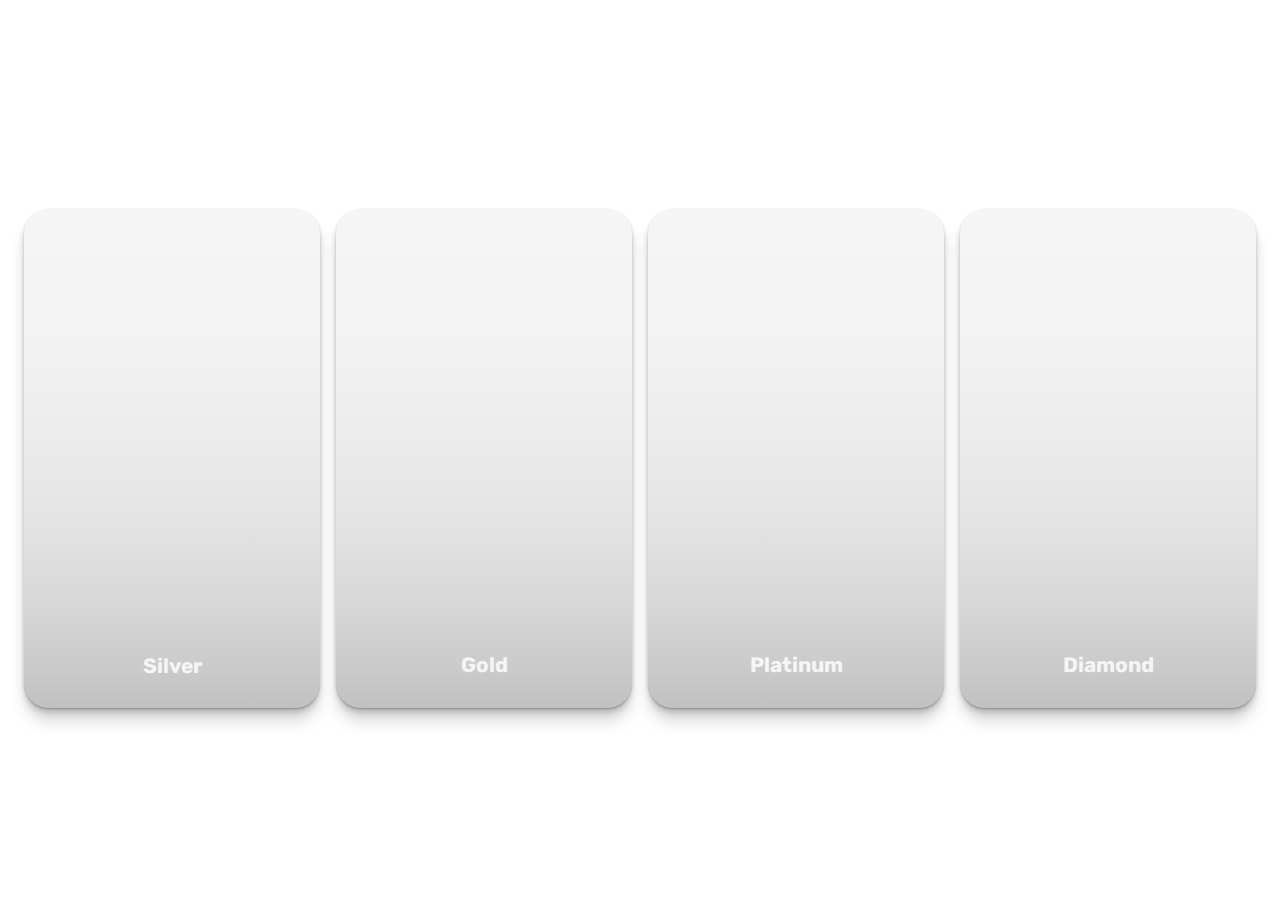
<file: indexCard.html>
<html lang="en">
<head>
    <meta charset="UTF-8">
    <meta http-equiv="X-UA-Compatible" content="IE=edge">
    <meta name="viewport" content="width=device-width, initial-scale=1.0">
    <link rel="stylesheet" href="./assets/css/styleCard.css">
    <title>Document</title>
</head>
<body>
    <div class="card-content">
        <div class="card">
          <div class="content">
            <h2 class="title">Silver</h2>
            <p class="copy">Enjoy complete access to the entire studio, with restrictions out of the way, your goals are just a step away.</p>
            <button class="btn">
                <a id = "link-color" href="events/silver.html" target="_blank">View Details</a>
              </button>
          </div>
        </div>
        <div class="card">
          <div class="content">
            <h2 class="title">Gold</h2>
            <p class="copy">Enroll into any one of our fitness programs in addition to the complete studio access.</p>
           <button class="btn">
                <a id = "link-color" href="events/gold.html" target="_blank">View Details</a>
              </button>
          </div>
        </div>
        <div class="card">
          <div class="content">
            <h2 class="title">Platinum</h2>
            <p class="copy">Two programs give way to more propects in your fitness journey, enroll into any two of our fitness programs in addition to the complete studio access.</p>
           <button class="btn">
                <a id = "link-color" href="events/platinum.html" target="_blank">View Details</a>
              </button>
          </div>
        </div>
        <div class="card">
          <div class="content">
            <h2 class="title">Diamond</h2>
            <p class="copy">Seriously, straight up, with three programs to get access to, only the sky would be the limit. Enroll into any three of our fitness programs in addition to the complete studio access.</p>
            <button class="btn">
                <a id = "link-color" href="events/diamond.html" target="_blank">View Details</a>
              </button> 
          </div>
        </div>
      </div>
</body>
</html>
</file>
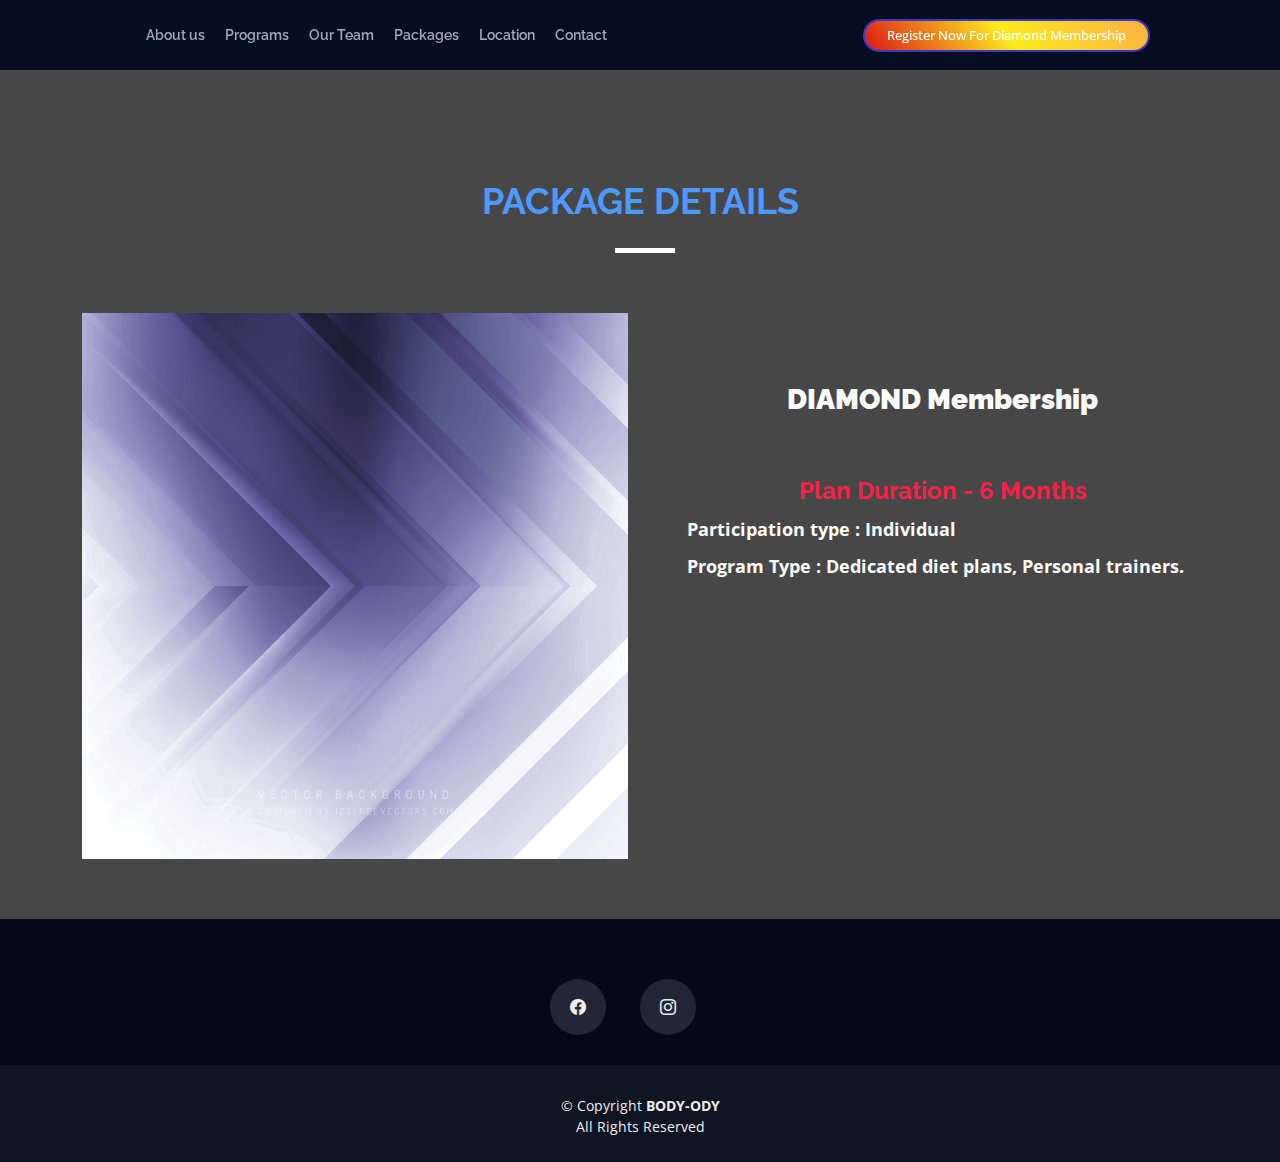
<file: events/diamond.html>
<!DOCTYPE html>
<html lang="en">

<head>
  <meta charset="utf-8">
  <meta content="width=device-width, initial-scale=1.0" name="viewport">

  <title>BODY-ODY - DIAMOND Membership</title>
  <meta content="" name="description">
  <meta content="" name="keywords">

  <!-- Favicons -->
  <link rel="apple-touch-icon" sizes="180x180" href="../assets/img/apple-touch-icon.png">
  <link rel="icon" type="image/png" sizes="32x32" href="../assets/img/favicon-32x32.png">
  <link rel="icon" type="image/png" sizes="16x16" href="../assets/img/favicon-16x16.png">

  <!-- Google Fonts -->
  <link href="https://fonts.googleapis.com/css?family=Open+Sans:300,300i,400,400i,700,700i|Raleway:300,400,500,700,800" rel="stylesheet">

  <!-- Vendor CSS Files -->
  <!-- <link href="../assets/vendor/aos/aos.css" rel="stylesheet"> -->
  <link href="../assets/vendor/bootstrap/css/bootstrap.min.css" rel="stylesheet">
  <link href="../assets/vendor/bootstrap-icons/bootstrap-icons.css" rel="stylesheet">
  <!-- <link href="../assets/vendor/glightbox/css/glightbox.min.css" rel="stylesheet"> -->
  <!-- <link href="../assets/vendor/swiper/swiper-bundle.min.css" rel="stylesheet"> -->

  <!-- Template Main CSS File -->
  <link href="../assets/css/style.css" rel="stylesheet">
  <link rel="stylesheet" href="../assets/css/mainpg.css">
</head>

<body>

  <!-- ======= Header ======= -->
  <header id="header" class="d-flex align-items-center header-inner individual-header">
    <div class="container-fluid container-xxl d-flex align-items-center individual-container">

      <nav id="navbar" class="navbar order-last order-lg-0">
        <ul>       
          
           <li><a class="nav-link scrollto" href="../index.html#about">About us</a></li>
          <li><a class="nav-link scrollto" href="../index.html#programs">Programs</a></li>
          <li><a class="nav-link scrollto" href="../index.html#team">Our Team</a></li>
          <li><a class="nav-link scrollto" href="../index.html#packages">Packages</a></li>
          <li><a class="nav-link scrollto" href="../index.html#location">Location</a></li>
          <!-- <li class="dropdown"><a href="#"><span>Drop Down</span> <i class="bi bi-chevron-down"></i></a>
          <ul>
            <li><a href="#">Drop Down 1</a></li>
            <li class="dropdown"><a href="#"><span>Deep Drop Down</span> <i class="bi bi-chevron-right"></i></a>
              <ul>
                <li><a href="#">Deep Drop Down 1</a></li>
                <li><a href="#">Deep Drop Down 2</a></li>
                <li><a href="#">Deep Drop Down 3</a></li>
                <li><a href="#">Deep Drop Down 4</a></li>
                <li><a href="#">Deep Drop Down 5</a></li>
              </ul>
            </li>
            <li><a href="#">Drop Down 2</a></li>
            <li><a href="#">Drop Down 3</a></li>
            <li><a href="#">Drop Down 4</a></li>
          </ul>
        </li> -->
          <li><a class="nav-link scrollto" href="/index.html#contact">Contact</a></li>
        </ul>
        <i class="bi bi-list mobile-nav-toggle"></i>
        
      </nav><!-- .navbar -->
      <a class="buy-tickets scrollto" href="../index.html#contact" target="_blank">Register Now For Diamond Membership</a>

    </div>
  </header><!-- End Header -->

  <main id="main" class="main-page">

    <!-- ======= Speaker Details Sectionn ======= -->
    <section id="speakers-details">
      <div class="container">
        <div class="section-header">
          <h2>PACKAGE DETAILS</h2>
        </div>

        <div class="row individual-event-body">
          <div class="col-md-6">
            <img src = "../assets/new_images/diamond.png" alt="Diamond Membership" class="img-fluid">
          </div>

          <div class="col-md-6 ">
            <div class="details individual-event-body__text">
          
              <h2 style="margin-top: 20px; text-align: center;"><b>DIAMOND Membership</b></h2>  
              <h2 class="individual-prizes">Plan Duration - 6 Months</h2>
              <p class="part-type">Participation type : Individual</p> 
              <p class="part-type">Program Type : Dedicated diet plans, Personal trainers.</p>
              <br>
              
            </div>
          </div>

        </div>
      </div>

    </section>

  </main><!-- End #main -->

  <!-- ======= Footer ======= -->
  <!-- ======= Footer ======= -->
  <footer id="footer">
    <div class="footer-top">
      <div class="container">
        <div class="row">

            <div class="social-links">
              
              <a href="#" class="facebook"><i class="bi bi-facebook"></i></a>
              <a href="https" class="instagram" target="_blank"><i class="bi bi-instagram"></i></a>
            </div>

          </div>

        </div>
      </div>
    </div>

    <div class="container">
      <div class="copyright">
        &copy; Copyright <strong>BODY-ODY</strong> <br> All Rights Reserved
      </div>
      
    </div>
  </footer><!-- End  Footer -->

  <a href="#" class="back-to-top d-flex align-items-center justify-content-center"><i class="bi bi-arrow-up-short"></i></a>

  <!-- Vendor JS Files -->
  <!-- <script src="../assets/vendor/aos/aos.js"></script> -->
  <script src="../assets/vendor/bootstrap/js/bootstrap.bundle.min.js"></script>
  <!-- <script src="../assets/vendor/glightbox/js/glightbox.min.js"></script> -->
  <!-- <script src="../assets/vendor/swiper/swiper-bundle.min.js"></script> -->
  <!-- <script src="../assets/vendor/php-email-form/validate.js"></script> -->

  <!-- Template Main JS File -->
  <script src="../assets/js/main.js"></script> 

</body>

</html>
</file>
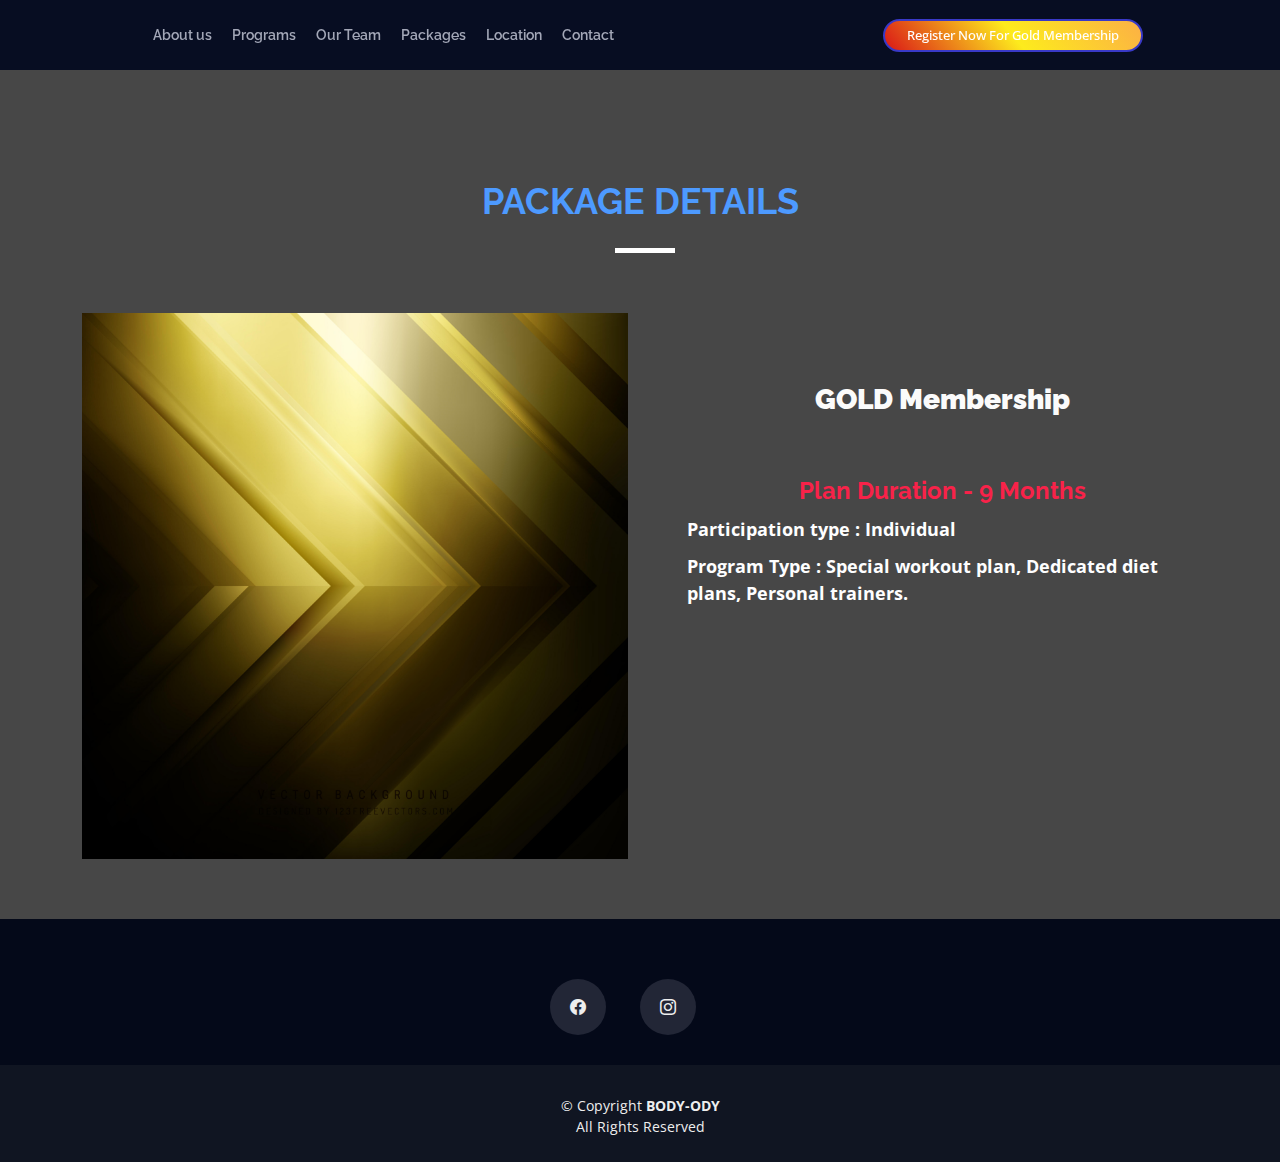
<file: events/gold.html>
<!DOCTYPE html>
<html lang="en">

<head>
  <meta charset="utf-8">
  <meta content="width=device-width, initial-scale=1.0" name="viewport">

  <title>BODY-ODY - GOLD Membership</title>
  <meta content="" name="description">
  <meta content="" name="keywords">

  <!-- Favicons -->
  <link rel="apple-touch-icon" sizes="180x180" href="../assets/img/apple-touch-icon.png">
  <link rel="icon" type="image/png" sizes="32x32" href="../assets/img/favicon-32x32.png">
  <link rel="icon" type="image/png" sizes="16x16" href="../assets/img/favicon-16x16.png">

  <!-- Google Fonts -->
  <link href="https://fonts.googleapis.com/css?family=Open+Sans:300,300i,400,400i,700,700i|Raleway:300,400,500,700,800" rel="stylesheet">

  <!-- Vendor CSS Files -->
  <!-- <link href="../assets/vendor/aos/aos.css" rel="stylesheet"> -->
  <link href="../assets/vendor/bootstrap/css/bootstrap.min.css" rel="stylesheet">
  <link href="../assets/vendor/bootstrap-icons/bootstrap-icons.css" rel="stylesheet">
  <!-- <link href="../assets/vendor/glightbox/css/glightbox.min.css" rel="stylesheet"> -->
  <!-- <link href="../assets/vendor/swiper/swiper-bundle.min.css" rel="stylesheet"> -->

  <!-- Template Main CSS File -->
  <link href="../assets/css/style.css" rel="stylesheet">
  <link rel="stylesheet" href="../assets/css/mainpg.css">
</head>

<body>

  <!-- ======= Header ======= -->
  <header id="header" class="d-flex align-items-center header-inner individual-header">
    <div class="container-fluid container-xxl d-flex align-items-center individual-container">

      <nav id="navbar" class="navbar order-last order-lg-0">
        <ul>       
          
           <li><a class="nav-link scrollto" href="../index.html#about">About us</a></li>
          <li><a class="nav-link scrollto" href="../index.html#programs">Programs</a></li>
          <li><a class="nav-link scrollto" href="../index.html#team">Our Team</a></li>
          <li><a class="nav-link scrollto" href="../index.html#packages">Packages</a></li>
          <li><a class="nav-link scrollto" href="../index.html#location">Location</a></li>
          <!-- <li class="dropdown"><a href="#"><span>Drop Down</span> <i class="bi bi-chevron-down"></i></a>
          <ul>
            <li><a href="#">Drop Down 1</a></li>
            <li class="dropdown"><a href="#"><span>Deep Drop Down</span> <i class="bi bi-chevron-right"></i></a>
              <ul>
                <li><a href="#">Deep Drop Down 1</a></li>
                <li><a href="#">Deep Drop Down 2</a></li>
                <li><a href="#">Deep Drop Down 3</a></li>
                <li><a href="#">Deep Drop Down 4</a></li>
                <li><a href="#">Deep Drop Down 5</a></li>
              </ul>
            </li>
            <li><a href="#">Drop Down 2</a></li>
            <li><a href="#">Drop Down 3</a></li>
            <li><a href="#">Drop Down 4</a></li>
          </ul>
        </li> -->
          <li><a class="nav-link scrollto" href="../index.html#contact">Contact</a></li>
        </ul>
        <i class="bi bi-list mobile-nav-toggle"></i>
        
      </nav><!-- .navbar -->
      <a class="buy-tickets scrollto" href="../index.html#contact" target="_blank">Register Now For Gold Membership</a>

    </div>
  </header><!-- End Header -->

  <main id="main" class="main-page">

    <!-- ======= Speaker Details Sectionn ======= -->
    <section id="speakers-details">
      <div class="container">
        <div class="section-header">
          <h2>PACKAGE DETAILS</h2>
        </div>

        <div class="row individual-event-body">
          <div class="col-md-6">
            <img src = "../assets/new_images/golden.jpg" alt="Gold memebership" class="img-fluid">
          </div>

          <div class="col-md-6 ">
            <div class="details individual-event-body__text">
          
              <h2 style="margin-top: 20px; text-align: center;"><b>GOLD Membership</b></h2>  
              <h2 class="individual-prizes">Plan Duration - 9 Months</h2>
              <p class="part-type">Participation type : Individual</p> 
              <p class="part-type">Program Type : Special workout plan, Dedicated diet plans, Personal trainers.</p>
              <br>
              
            </div>
          </div>

        </div>
      </div>

    </section>

  </main><!-- End #main -->

  <!-- ======= Footer ======= -->
  <!-- ======= Footer ======= -->
  <footer id="footer">
    <div class="footer-top">
      <div class="container">
        <div class="row">

            <div class="social-links">
              
              <a href="#" class="facebook"><i class="bi bi-facebook"></i></a>
              <a href="https" class="instagram" target="_blank"><i class="bi bi-instagram"></i></a>
            </div>

          </div>

        </div>
      </div>
    </div>

    <div class="container">
      <div class="copyright">
        &copy; Copyright <strong>BODY-ODY</strong> <br> All Rights Reserved
      </div>
      
    </div>
  </footer><!-- End  Footer -->

  <a href="#" class="back-to-top d-flex align-items-center justify-content-center"><i class="bi bi-arrow-up-short"></i></a>

  <!-- Vendor JS Files -->
  <!-- <script src="../assets/vendor/aos/aos.js"></script> -->
  <script src="../assets/vendor/bootstrap/js/bootstrap.bundle.min.js"></script>
  <!-- <script src="../assets/vendor/glightbox/js/glightbox.min.js"></script> -->
  <!-- <script src="../assets/vendor/swiper/swiper-bundle.min.js"></script> -->
  <!-- <script src="../assets/vendor/php-email-form/validate.js"></script> -->

  <!-- Template Main JS File -->
  <script src="../assets/js/main.js"></script> 

</body>

</html>
</file>
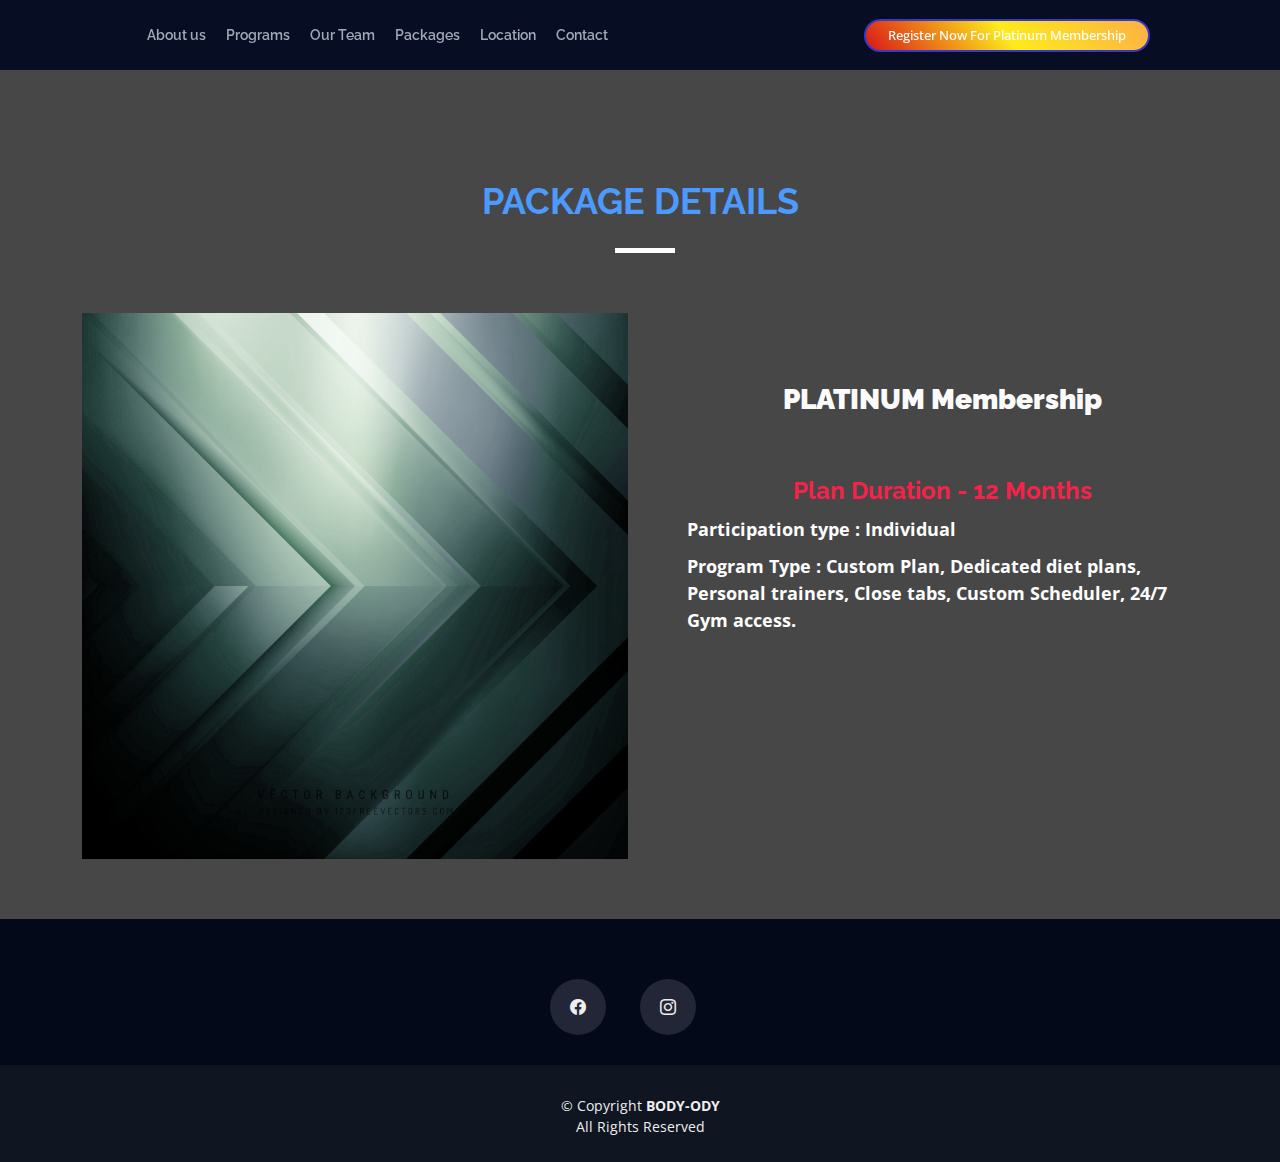
<file: events/platinum.html>
<!DOCTYPE html>
<html lang="en">

<head>
  <meta charset="utf-8">
  <meta content="width=device-width, initial-scale=1.0" name="viewport">

  <title>BODY-ODY - PLATINUM Membership</title>
  <meta content="" name="description">
  <meta content="" name="keywords">

  <!-- Favicons -->
  <link rel="apple-touch-icon" sizes="180x180" href="../assets/img/apple-touch-icon.png">
  <link rel="icon" type="image/png" sizes="32x32" href="../assets/img/favicon-32x32.png">
  <link rel="icon" type="image/png" sizes="16x16" href="../assets/img/favicon-16x16.png">

  <!-- Google Fonts -->
  <link href="https://fonts.googleapis.com/css?family=Open+Sans:300,300i,400,400i,700,700i|Raleway:300,400,500,700,800" rel="stylesheet">

  <!-- Vendor CSS Files -->
  <!-- <link href="../assets/vendor/aos/aos.css" rel="stylesheet"> -->
  <link href="../assets/vendor/bootstrap/css/bootstrap.min.css" rel="stylesheet">
  <link href="../assets/vendor/bootstrap-icons/bootstrap-icons.css" rel="stylesheet">
  <!-- <link href="../assets/vendor/glightbox/css/glightbox.min.css" rel="stylesheet"> -->
  <!-- <link href="../assets/vendor/swiper/swiper-bundle.min.css" rel="stylesheet"> -->

  <!-- Template Main CSS File -->
  <link href="../assets/css/style.css" rel="stylesheet">
  <link rel="stylesheet" href="../assets/css/mainpg.css">
</head>

<body>

  <!-- ======= Header ======= -->
  <header id="header" class="d-flex align-items-center header-inner individual-header">
    <div class="container-fluid container-xxl d-flex align-items-center individual-container">

      <nav id="navbar" class="navbar order-last order-lg-0">
        <ul>       
          
           <li><a class="nav-link scrollto" href="../index.html#about">About us</a></li>
          <li><a class="nav-link scrollto" href="../index.html#programs">Programs</a></li>
          <li><a class="nav-link scrollto" href="../index.html#team">Our Team</a></li>
          <li><a class="nav-link scrollto" href="../index.html#packages">Packages</a></li>
          <li><a class="nav-link scrollto" href="../index.html#location">Location</a></li>
          <!-- <li class="dropdown"><a href="#"><span>Drop Down</span> <i class="bi bi-chevron-down"></i></a>
          <ul>
            <li><a href="#">Drop Down 1</a></li>
            <li class="dropdown"><a href="#"><span>Deep Drop Down</span> <i class="bi bi-chevron-right"></i></a>
              <ul>
                <li><a href="#">Deep Drop Down 1</a></li>
                <li><a href="#">Deep Drop Down 2</a></li>
                <li><a href="#">Deep Drop Down 3</a></li>
                <li><a href="#">Deep Drop Down 4</a></li>
                <li><a href="#">Deep Drop Down 5</a></li>
              </ul>
            </li>
            <li><a href="#">Drop Down 2</a></li>
            <li><a href="#">Drop Down 3</a></li>
            <li><a href="#">Drop Down 4</a></li>
          </ul>
        </li> -->
          <li><a class="nav-link scrollto" href="../index.html#contact">Contact</a></li>
        </ul>
        <i class="bi bi-list mobile-nav-toggle"></i>
        
      </nav><!-- .navbar -->
      <a class="buy-tickets scrollto" href="../index.html#contact" target="_blank">Register Now For Platinum Membership</a>

    </div>
  </header><!-- End Header -->

  <main id="main" class="main-page">

    <!-- ======= Speaker Details Sectionn ======= -->
    <section id="speakers-details">
      <div class="container">
        <div class="section-header">
          <h2>PACKAGE DETAILS</h2>
        </div>

        <div class="row individual-event-body">
          <div class="col-md-6">
            <img src = "../assets/new_images/platinum.png" alt="PLatinum Membership" class="img-fluid">
          </div>

          <div class="col-md-6 ">
            <div class="details individual-event-body__text">
          
              <h2 style="margin-top: 20px; text-align: center;"><b>PLATINUM Membership</b></h2>  
              <h2 class="individual-prizes">Plan Duration - 12 Months</h2>
              <p class="part-type">Participation type : Individual</p> 
              <p class="part-type">Program Type : Custom Plan, Dedicated diet plans, Personal trainers, Close tabs, Custom Scheduler, 24/7 Gym access.</p>
              <br>
              
            </div>
          </div>

        </div>
      </div>

    </section>

  </main><!-- End #main -->

  <!-- ======= Footer ======= -->
  <!-- ======= Footer ======= -->
  <footer id="footer">
    <div class="footer-top">
      <div class="container">
        <div class="row">

            <div class="social-links">
              
              <a href="#" class="facebook"><i class="bi bi-facebook"></i></a>
              <a href="https" class="instagram" target="_blank"><i class="bi bi-instagram"></i></a>
            </div>

          </div>

        </div>
      </div>
    </div>

    <div class="container">
      <div class="copyright">
        &copy; Copyright <strong>BODY-ODY</strong> <br> All Rights Reserved
      </div>
      
    </div>
  </footer><!-- End  Footer -->

  <a href="#" class="back-to-top d-flex align-items-center justify-content-center"><i class="bi bi-arrow-up-short"></i></a>

  <!-- Vendor JS Files -->
  <!-- <script src="../assets/vendor/aos/aos.js"></script> -->
  <script src="../assets/vendor/bootstrap/js/bootstrap.bundle.min.js"></script>
  <!-- <script src="../assets/vendor/glightbox/js/glightbox.min.js"></script> -->
  <!-- <script src="../assets/vendor/swiper/swiper-bundle.min.js"></script> -->
  <!-- <script src="../assets/vendor/php-email-form/validate.js"></script> -->

  <!-- Template Main JS File -->
  <script src="../assets/js/main.js"></script> 

</body>

</html>
</file>
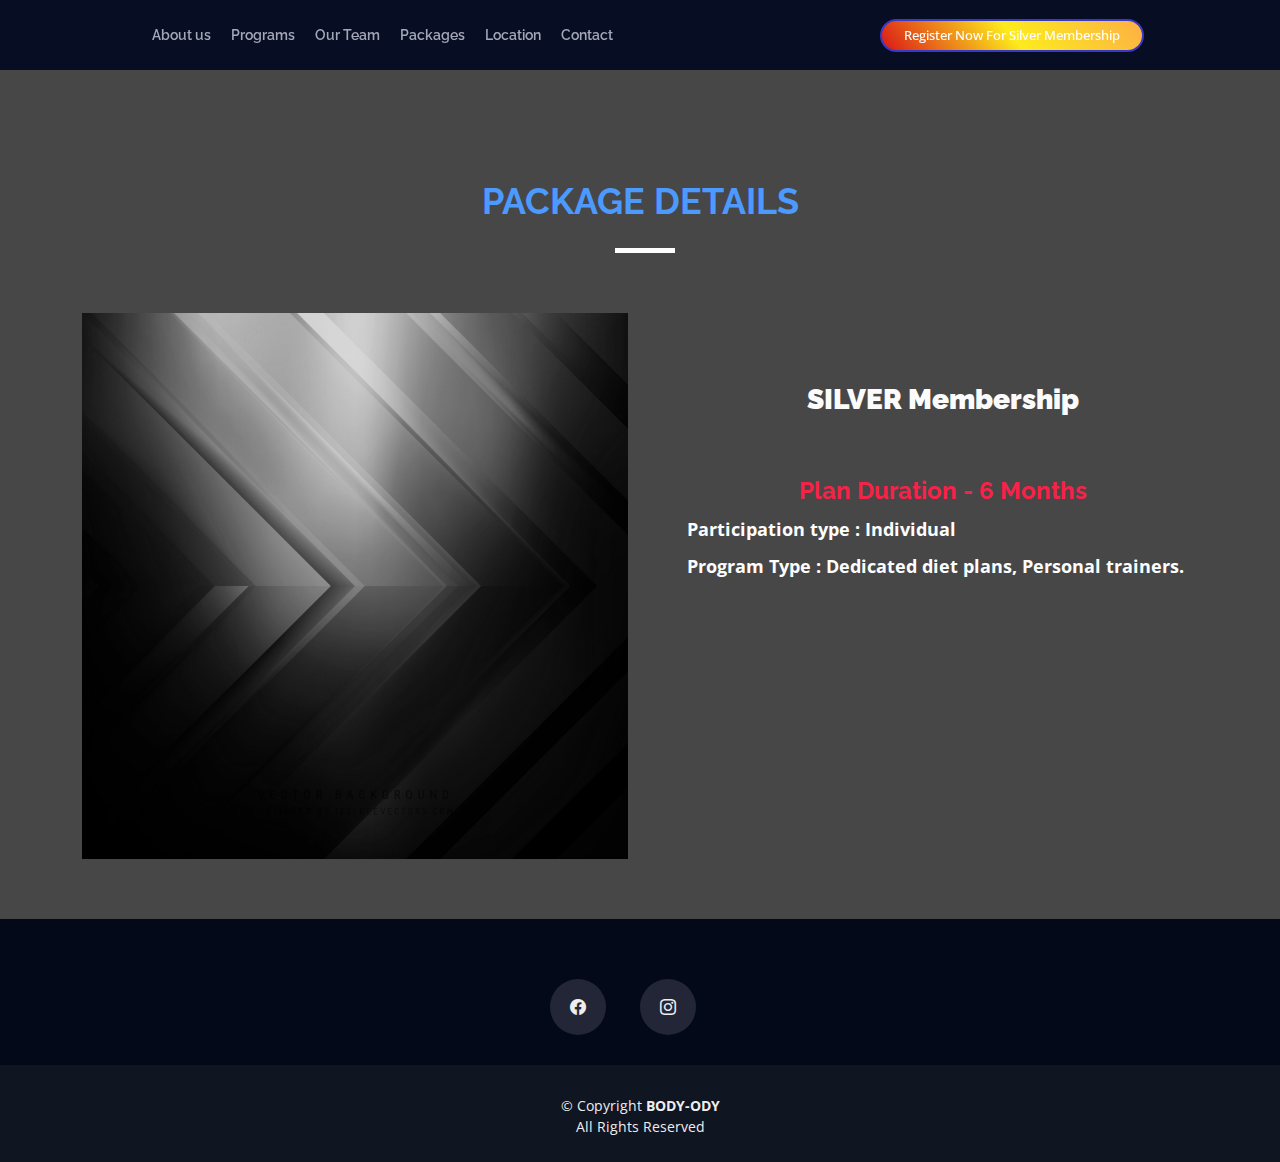
<file: events/silver.html>
<!DOCTYPE html>
<html lang="en">

<head>
  <meta charset="utf-8">
  <meta content="width=device-width, initial-scale=1.0" name="viewport">

  <title>BODY-ODY - SILVER Membership</title>
  <meta content="" name="description">
  <meta content="" name="keywords">

  <!-- Favicons -->
  <link rel="apple-touch-icon" sizes="180x180" href="../assets/img/apple-touch-icon.png">
  <link rel="icon" type="image/png" sizes="32x32" href="../assets/img/favicon-32x32.png">
  <link rel="icon" type="image/png" sizes="16x16" href="../assets/img/favicon-16x16.png">

  <!-- Google Fonts -->
  <link href="https://fonts.googleapis.com/css?family=Open+Sans:300,300i,400,400i,700,700i|Raleway:300,400,500,700,800" rel="stylesheet">

  <!-- Vendor CSS Files -->
  <!-- <link href="../assets/vendor/aos/aos.css" rel="stylesheet"> -->
  <link href="../assets/vendor/bootstrap/css/bootstrap.min.css" rel="stylesheet">
  <link href="../assets/vendor/bootstrap-icons/bootstrap-icons.css" rel="stylesheet">
  <!-- <link href="../assets/vendor/glightbox/css/glightbox.min.css" rel="stylesheet"> -->
  <!-- <link href="../assets/vendor/swiper/swiper-bundle.min.css" rel="stylesheet"> -->

  <!-- Template Main CSS File -->
  <link href="../assets/css/style.css" rel="stylesheet">
  <link rel="stylesheet" href="../assets/css/mainpg.css">
</head>

<body>

  <!-- ======= Header ======= -->
  <header id="header" class="d-flex align-items-center header-inner individual-header">
    <div class="container-fluid container-xxl d-flex align-items-center individual-container">

      <nav id="navbar" class="navbar order-last order-lg-0">
        <ul>       
          
           <li><a class="nav-link scrollto" href="../index.html#about">About us</a></li>
          <li><a class="nav-link scrollto" href="../index.html#programs">Programs</a></li>
          <li><a class="nav-link scrollto" href="../index.html#team">Our Team</a></li>
          <li><a class="nav-link scrollto" href="../index.html#packages">Packages</a></li>
          <li><a class="nav-link scrollto" href="../index.html#location">Location</a></li>
          <!-- <li class="dropdown"><a href="#"><span>Drop Down</span> <i class="bi bi-chevron-down"></i></a>
          <ul>
            <li><a href="#">Drop Down 1</a></li>
            <li class="dropdown"><a href="#"><span>Deep Drop Down</span> <i class="bi bi-chevron-right"></i></a>
              <ul>
                <li><a href="#">Deep Drop Down 1</a></li>
                <li><a href="#">Deep Drop Down 2</a></li>
                <li><a href="#">Deep Drop Down 3</a></li>
                <li><a href="#">Deep Drop Down 4</a></li>
                <li><a href="#">Deep Drop Down 5</a></li>
              </ul>
            </li>
            <li><a href="#">Drop Down 2</a></li>
            <li><a href="#">Drop Down 3</a></li>
            <li><a href="#">Drop Down 4</a></li>
          </ul>
        </li> -->
          <li><a class="nav-link scrollto" href="../index.html#contact">Contact</a></li>
        </ul>
        <i class="bi bi-list mobile-nav-toggle"></i>
        
      </nav><!-- .navbar -->
      <a class="buy-tickets scrollto" href="../index.html#contact" target="_blank">Register Now For Silver Membership</a>

    </div>
  </header><!-- End Header -->

  <main id="main" class="main-page">

    <!-- ======= Speaker Details Sectionn ======= -->
    <section id="speakers-details">
      <div class="container">
        <div class="section-header">
          <h2>PACKAGE DETAILS</h2>
        </div>

        <div class="row individual-event-body">
          <div class="col-md-6">
            <img src = "../assets/new_images/silver.png" alt="Silver Membership" class="img-fluid">
          </div>

          <div class="col-md-6 ">
            <div class="details individual-event-body__text">
          
              <h2 style="margin-top: 20px; text-align: center;"><b>SILVER Membership</b></h2>  
              <h2 class="individual-prizes">Plan Duration - 6 Months</h2>
              <p class="part-type">Participation type : Individual</p> 
              <p class="part-type">Program Type : Dedicated diet plans, Personal trainers.</p>
              <br>
              
            </div>
          </div>

        </div>
      </div>

    </section>

  </main><!-- End #main -->

  <!-- ======= Footer ======= -->
  <!-- ======= Footer ======= -->
  <footer id="footer">
    <div class="footer-top">
      <div class="container">
        <div class="row">

            <div class="social-links">
              
              <a href="#" class="facebook"><i class="bi bi-facebook"></i></a>
              <a href="https" class="instagram" target="_blank"><i class="bi bi-instagram"></i></a>
            </div>

          </div>

        </div>
      </div>
    </div>

    <div class="container">
      <div class="copyright">
        &copy; Copyright <strong>BODY-ODY</strong> <br> All Rights Reserved
      </div>
      
    </div>
  </footer><!-- End  Footer -->

  <a href="#" class="back-to-top d-flex align-items-center justify-content-center"><i class="bi bi-arrow-up-short"></i></a>

  <!-- Vendor JS Files -->
  <!-- <script src="../assets/vendor/aos/aos.js"></script> -->
  <script src="../assets/vendor/bootstrap/js/bootstrap.bundle.min.js"></script>
  <!-- <script src="../assets/vendor/glightbox/js/glightbox.min.js"></script> -->
  <!-- <script src="../assets/vendor/swiper/swiper-bundle.min.js"></script> -->
  <!-- <script src="../assets/vendor/php-email-form/validate.js"></script> -->

  <!-- Template Main JS File -->
  <script src="../assets/js/main.js"></script> 

</body>

</html>
</file>
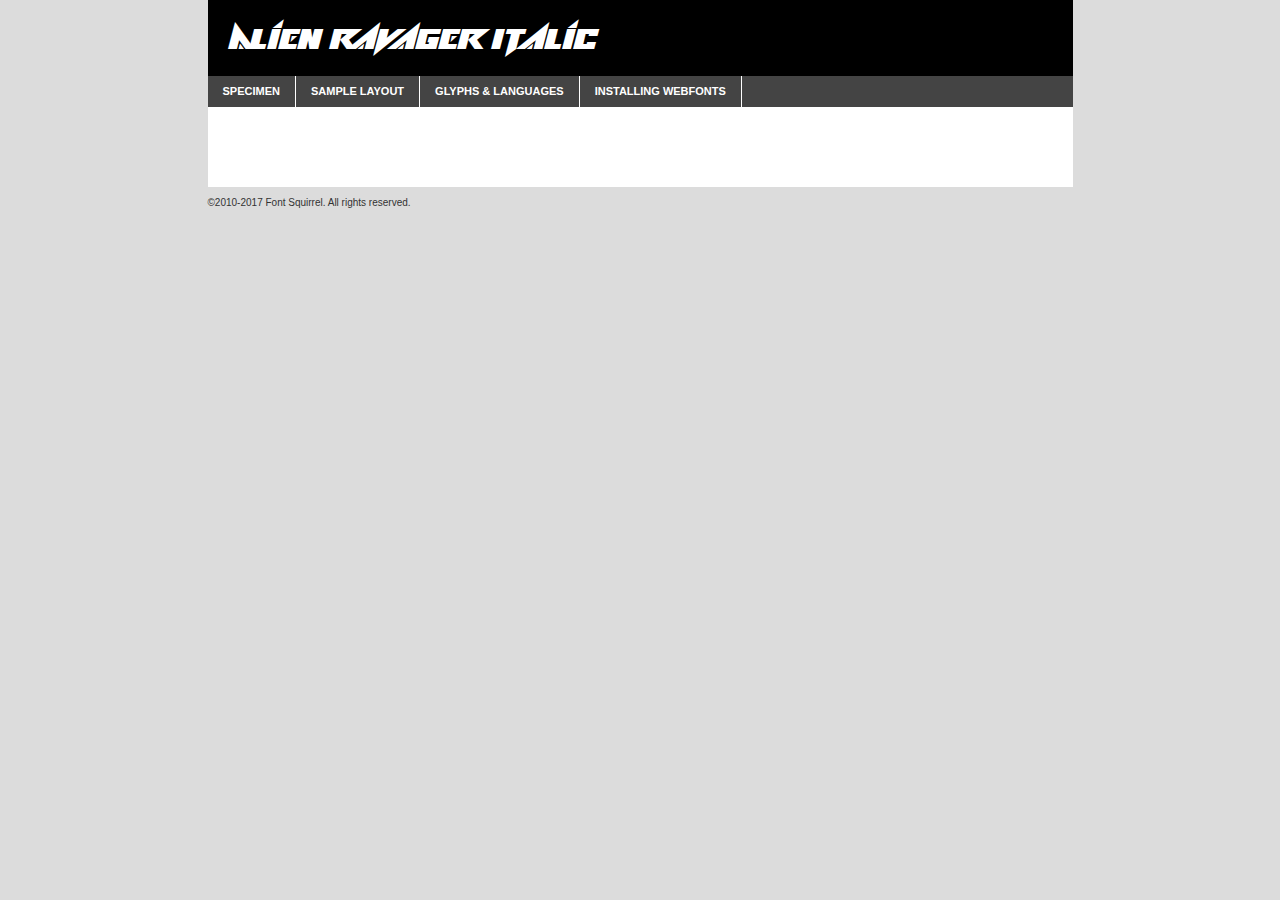
<file: fonts/webfontkit-20220613-012913/alienravageritalic-4b214-demo.html>
<!DOCTYPE html PUBLIC "-//W3C//DTD XHTML 1.0 Transitional//EN"
	"http://www.w3.org/TR/xhtml1/DTD/xhtml1-transitional.dtd">

<html xmlns="http://www.w3.org/1999/xhtml" xml:lang="en" lang="en">
<head>
	<meta http-equiv="Content-Type" content="text/html; charset=utf-8" />
	<script src="http://ajax.googleapis.com/ajax/libs/jquery/1.7.2/jquery.min.js" type="text/javascript" charset="utf-8"></script>
	<script type="text/javascript">
	(function($){$.fn.easyTabs=function(option){var param=jQuery.extend({fadeSpeed:"fast",defaultContent:1,activeClass:'active'},option);$(this).each(function(){var thisId="#"+this.id;if(param.defaultContent==''){param.defaultContent=1;}
	if(typeof param.defaultContent=="number")
	{var defaultTab=$(thisId+" .tabs li:eq("+(param.defaultContent-1)+") a").attr('href').substr(1);}else{var defaultTab=param.defaultContent;}
	$(thisId+" .tabs li a").each(function(){var tabToHide=$(this).attr('href').substr(1);$("#"+tabToHide).addClass('easytabs-tab-content');});hideAll();changeContent(defaultTab);function hideAll(){$(thisId+" .easytabs-tab-content").hide();}
	function changeContent(tabId){hideAll();$(thisId+" .tabs li").removeClass(param.activeClass);$(thisId+" .tabs li a[href=#"+tabId+"]").closest('li').addClass(param.activeClass);if(param.fadeSpeed!="none")
	{$(thisId+" #"+tabId).fadeIn(param.fadeSpeed);}else{$(thisId+" #"+tabId).show();}}
	$(thisId+" .tabs li").click(function(){var tabId=$(this).find('a').attr('href').substr(1);changeContent(tabId);return false;});});}})(jQuery);
	</script>
	<link rel="stylesheet" href="specimen_files/specimen_stylesheet.css" type="text/css" charset="utf-8" />
	<link rel="stylesheet" href="stylesheet.css" type="text/css" charset="utf-8" />

	<style type="text/css">
					body{
				font-family: 'alien_ravageritalic';
							}
		</style>

	<title>Alien Ravager Italic Specimen</title>
	
	
	<script type="text/javascript" charset="utf-8">
		$(document).ready(function() {
			$('#container').easyTabs({defaultContent:1});
		});
	</script>
</head>

<body>
<div id="container">
	<div id="header">
		Alien Ravager Italic	</div>
	<ul class="tabs">
		<li><a href="#specimen">Specimen</a></li>
		<li><a href="#layout">Sample Layout</a></li>
				<li><a href="#glyphs">Glyphs &amp; Languages</a></li>
		<li><a href="#installing">Installing Webfonts</a></li>
		
	</ul>
	
	<div id="main_content">

		
			<div id="specimen">
		
				<div class="section">
					<div class="grid12 firstcol">
						<div class="huge">AaBb</div>
					</div>
				</div>
		
				<div class="section">
					<div class="glyph_range">A&#x200B;B&#x200b;C&#x200b;D&#x200b;E&#x200b;F&#x200b;G&#x200b;H&#x200b;I&#x200b;J&#x200b;K&#x200b;L&#x200b;M&#x200b;N&#x200b;O&#x200b;P&#x200b;Q&#x200b;R&#x200b;S&#x200b;T&#x200b;U&#x200b;V&#x200b;W&#x200b;X&#x200b;Y&#x200b;Z&#x200b;a&#x200b;b&#x200b;c&#x200b;d&#x200b;e&#x200b;f&#x200b;g&#x200b;h&#x200b;i&#x200b;j&#x200b;k&#x200b;l&#x200b;m&#x200b;n&#x200b;o&#x200b;p&#x200b;q&#x200b;r&#x200b;s&#x200b;t&#x200b;u&#x200b;v&#x200b;w&#x200b;x&#x200b;y&#x200b;z&#x200b;1&#x200b;2&#x200b;3&#x200b;4&#x200b;5&#x200b;6&#x200b;7&#x200b;8&#x200b;9&#x200b;0&#x200b;&amp;&#x200b;.&#x200b;,&#x200b;?&#x200b;!&#x200b;&#64;&#x200b;(&#x200b;)&#x200b;#&#x200b;$&#x200b;%&#x200b;*&#x200b;+&#x200b;-&#x200b;=&#x200b;:&#x200b;;</div>
				</div>
				<div class="section">
					<div class="grid12 firstcol">
						<table class="sample_table">
							<tr><td>10</td><td class="size10">abcdefghijklmnopqrstuvwxyzABCDEFGHIJKLMNOPQRSTUVWXYZ0123456789abcdefghijklmnopqrstuvwxyzABCDEFGHIJKLMNOPQRSTUVWXYZ0123456789abcdefghijklmnopqrstuvwxyzABCDEFGHIJKLMNOPQRSTUVWXYZ</td></tr>
							<tr><td>11</td><td class="size11">abcdefghijklmnopqrstuvwxyzABCDEFGHIJKLMNOPQRSTUVWXYZ0123456789abcdefghijklmnopqrstuvwxyzABCDEFGHIJKLMNOPQRSTUVWXYZ0123456789abcdefghijklmnopqrstuvwxyzABCDEFGHIJKLMNOPQRSTUVWXYZ</td></tr>
							<tr><td>12</td><td class="size12">abcdefghijklmnopqrstuvwxyzABCDEFGHIJKLMNOPQRSTUVWXYZ0123456789abcdefghijklmnopqrstuvwxyzABCDEFGHIJKLMNOPQRSTUVWXYZ0123456789abcdefghijklmnopqrstuvwxyzABCDEFGHIJKLMNOPQRSTUVWXYZ</td></tr>
							<tr><td>13</td><td class="size13">abcdefghijklmnopqrstuvwxyzABCDEFGHIJKLMNOPQRSTUVWXYZ0123456789abcdefghijklmnopqrstuvwxyzABCDEFGHIJKLMNOPQRSTUVWXYZ0123456789abcdefghijklmnopqrstuvwxyzABCDEFGHIJKLMNOPQRSTUVWXYZ</td></tr>
							<tr><td>14</td><td class="size14">abcdefghijklmnopqrstuvwxyzABCDEFGHIJKLMNOPQRSTUVWXYZ0123456789abcdefghijklmnopqrstuvwxyzABCDEFGHIJKLMNOPQRSTUVWXYZ0123456789abcdefghijklmnopqrstuvwxyzABCDEFGHIJKLMNOPQRSTUVWXYZ</td></tr>
							<tr><td>16</td><td class="size16">abcdefghijklmnopqrstuvwxyzABCDEFGHIJKLMNOPQRSTUVWXYZ0123456789abcdefghijklmnopqrstuvwxyzABCDEFGHIJKLMNOPQRSTUVWXYZ</td></tr>
							<tr><td>18</td><td class="size18">abcdefghijklmnopqrstuvwxyzABCDEFGHIJKLMNOPQRSTUVWXYZ0123456789abcdefghijklmnopqrstuvwxyzABCDEFGHIJKLMNOPQRSTUVWXYZ</td></tr>
							<tr><td>20</td><td class="size20">abcdefghijklmnopqrstuvwxyzABCDEFGHIJKLMNOPQRSTUVWXYZ0123456789abcdefghijklmnopqrstuvwxyzABCDEFGHIJKLMNOPQRSTUVWXYZ</td></tr>
							<tr><td>24</td><td class="size24">abcdefghijklmnopqrstuvwxyzABCDEFGHIJKLMNOPQRSTUVWXYZ0123456789abcdefghijklmnopqrstuvwxyzABCDEFGHIJKLMNOPQRSTUVWXYZ</td></tr>
							<tr><td>30</td><td class="size30">abcdefghijklmnopqrstuvwxyzABCDEFGHIJKLMNOPQRSTUVWXYZ0123456789abcdefghijklmnopqrstuvwxyzABCDEFGHIJKLMNOPQRSTUVWXYZ</td></tr>
							<tr><td>36</td><td class="size36">abcdefghijklmnopqrstuvwxyzABCDEFGHIJKLMNOPQRSTUVWXYZ0123456789abcdefghijklmnopqrstuvwxyzABCDEFGHIJKLMNOPQRSTUVWXYZ</td></tr>
							<tr><td>48</td><td class="size48">abcdefghijklmnopqrstuvwxyzABCDEFGHIJKLMNOPQRSTUVWXYZ0123456789abcdefghijklmnopqrstuvwxyzABCDEFGHIJKLMNOPQRSTUVWXYZ</td></tr>
							<tr><td>60</td><td class="size60">abcdefghijklmnopqrstuvwxyzABCDEFGHIJKLMNOPQRSTUVWXYZ0123456789abcdefghijklmnopqrstuvwxyzABCDEFGHIJKLMNOPQRSTUVWXYZ</td></tr>
							<tr><td>72</td><td class="size72">abcdefghijklmnopqrstuvwxyzABCDEFGHIJKLMNOPQRSTUVWXYZ0123456789abcdefghijklmnopqrstuvwxyzABCDEFGHIJKLMNOPQRSTUVWXYZ</td></tr>
							<tr><td>90</td><td class="size90">abcdefghijklmnopqrstuvwxyzABCDEFGHIJKLMNOPQRSTUVWXYZ0123456789abcdefghijklmnopqrstuvwxyzABCDEFGHIJKLMNOPQRSTUVWXYZ</td></tr>
						</table>
				
					</div>
			
				</div>
		
		
		
								<div class="section" id="bodycomparison">


										<div id="xheight">
				<div class="fontbody">&#x25FC;&#x25FC;&#x25FC;&#x25FC;&#x25FC;&#x25FC;&#x25FC;&#x25FC;&#x25FC;&#x25FC;&#x25FC;&#x25FC;&#x25FC;&#x25FC;&#x25FC;&#x25FC;&#x25FC;&#x25FC;&#x25FC;&#x25FC;&#x25FC;&#x25FC;&#x25FC;&#x25FC;&#x25FC;&#x25FC;&#x25FC;&#x25FC;&#x25FC;&#x25FC;&#x25FC;&#x25FC;&#x25FC;&#x25FC;&#x25FC;&#x25FC;&#x25FC;&#x25FC;&#x25FC;&#x25FC;&#x25FC;&#x25FC;&#x25FC;&#x25FC;&#x25FC;&#x25FC;&#x25FC;&#x25FC;&#x25FC;&#x25FC;&#x25FC;&#x25FC;&#x25FC;&#x25FC;&#x25FC;&#x25FC;&#x25FC;&#x25FC;&#x25FC;&#x25FC;&#x25FC;&#x25FC;&#x25FC;&#x25FC;&#x25FC;&#x25FC;&#x25FC;&#x25FC;&#x25FC;&#x25FC;&#x25FC;&#x25FC;&#x25FC;&#x25FC;&#x25FC;&#x25FC;&#x25FC;&#x25FC;&#x25FC;&#x25FC;&#x25FC;&#x25FC;&#x25FC;&#x25FC;&#x25FC;&#x25FC;&#x25FC;&#x25FC;&#x25FC;&#x25FC;&#x25FC;&#x25FC;&#x25FC;&#x25FC;&#x25FC;&#x25FC;&#x25FC;&#x25FC;&#x25FC;body</div><div class="arialbody">body</div><div class="verdanabody">body</div><div class="georgiabody">body</div></div>
										<div class="fontbody" style="z-index:1">
											body<span>Alien Ravager Italic</span>
										</div>
										<div class="arialbody" style="z-index:1">
											body<span>Arial</span>
										</div>
										<div class="verdanabody" style="z-index:1">
											body<span>Verdana</span>
										</div>
										<div class="georgiabody" style="z-index:1">
											body<span>Georgia</span>
										</div>



								</div>
		
		
				<div class="section psample psample_row1" id="">
					
					<div class="grid2 firstcol">
						<p class="size10"><span>10.</span>Aenean lacinia bibendum nulla sed consectetur. Fusce dapibus, tellus ac cursus commodo, tortor mauris condimentum nibh, ut fermentum massa justo sit amet risus. Nullam id dolor id nibh ultricies vehicula ut id elit. Cum sociis natoque penatibus et magnis dis parturient montes, nascetur ridiculus mus. Nulla vitae elit libero, a pharetra augue.</p>
			
					</div>
					<div class="grid3">
						<p class="size11"><span>11.</span>Aenean lacinia bibendum nulla sed consectetur. Fusce dapibus, tellus ac cursus commodo, tortor mauris condimentum nibh, ut fermentum massa justo sit amet risus. Nullam id dolor id nibh ultricies vehicula ut id elit. Cum sociis natoque penatibus et magnis dis parturient montes, nascetur ridiculus mus. Nulla vitae elit libero, a pharetra augue.</p>
			
					</div>
					<div class="grid3">
						<p class="size12"><span>12.</span>Aenean lacinia bibendum nulla sed consectetur. Fusce dapibus, tellus ac cursus commodo, tortor mauris condimentum nibh, ut fermentum massa justo sit amet risus. Nullam id dolor id nibh ultricies vehicula ut id elit. Cum sociis natoque penatibus et magnis dis parturient montes, nascetur ridiculus mus. Nulla vitae elit libero, a pharetra augue.</p>
			
					</div>
					<div class="grid4">
						<p class="size13"><span>13.</span>Aenean lacinia bibendum nulla sed consectetur. Fusce dapibus, tellus ac cursus commodo, tortor mauris condimentum nibh, ut fermentum massa justo sit amet risus. Nullam id dolor id nibh ultricies vehicula ut id elit. Cum sociis natoque penatibus et magnis dis parturient montes, nascetur ridiculus mus. Nulla vitae elit libero, a pharetra augue.</p>
			
					</div>
					<div class="white_blend"></div>
					
				</div>
				<div class="section psample psample_row2" id="">
					<div class="grid3 firstcol">
						<p class="size14"><span>14.</span>Aenean lacinia bibendum nulla sed consectetur. Fusce dapibus, tellus ac cursus commodo, tortor mauris condimentum nibh, ut fermentum massa justo sit amet risus. Nullam id dolor id nibh ultricies vehicula ut id elit. Cum sociis natoque penatibus et magnis dis parturient montes, nascetur ridiculus mus. Nulla vitae elit libero, a pharetra augue.</p>
			
					</div>
					<div class="grid4">
						<p class="size16"><span>16.</span>Aenean lacinia bibendum nulla sed consectetur. Fusce dapibus, tellus ac cursus commodo, tortor mauris condimentum nibh, ut fermentum massa justo sit amet risus. Nullam id dolor id nibh ultricies vehicula ut id elit. Cum sociis natoque penatibus et magnis dis parturient montes, nascetur ridiculus mus. Nulla vitae elit libero, a pharetra augue.</p>
			
					</div>
					<div class="grid5">
						<p class="size18"><span>18.</span>Aenean lacinia bibendum nulla sed consectetur. Fusce dapibus, tellus ac cursus commodo, tortor mauris condimentum nibh, ut fermentum massa justo sit amet risus. Nullam id dolor id nibh ultricies vehicula ut id elit. Cum sociis natoque penatibus et magnis dis parturient montes, nascetur ridiculus mus. Nulla vitae elit libero, a pharetra augue.</p>
			
					</div>

					<div class="white_blend"></div>

				</div>
				
				<div class="section psample psample_row3" id="">
					<div class="grid5 firstcol">
						<p class="size20"><span>20.</span>Aenean lacinia bibendum nulla sed consectetur. Fusce dapibus, tellus ac cursus commodo, tortor mauris condimentum nibh, ut fermentum massa justo sit amet risus. Nullam id dolor id nibh ultricies vehicula ut id elit. Cum sociis natoque penatibus et magnis dis parturient montes, nascetur ridiculus mus. Nulla vitae elit libero, a pharetra augue.</p>
					</div>
					<div class="grid7">
						<p class="size24"><span>24.</span>Aenean lacinia bibendum nulla sed consectetur. Fusce dapibus, tellus ac cursus commodo, tortor mauris condimentum nibh, ut fermentum massa justo sit amet risus. Nullam id dolor id nibh ultricies vehicula ut id elit. Cum sociis natoque penatibus et magnis dis parturient montes, nascetur ridiculus mus. Nulla vitae elit libero, a pharetra augue.</p>
					</div>
					
					<div class="white_blend"></div>
					
				</div>
				
				<div class="section psample psample_row4" id="">
					<div class="grid12 firstcol">
						<p class="size30"><span>30.</span>Aenean lacinia bibendum nulla sed consectetur. Fusce dapibus, tellus ac cursus commodo, tortor mauris condimentum nibh, ut fermentum massa justo sit amet risus. Nullam id dolor id nibh ultricies vehicula ut id elit. Cum sociis natoque penatibus et magnis dis parturient montes, nascetur ridiculus mus. Nulla vitae elit libero, a pharetra augue.</p>
					</div>
					<div class="white_blend"></div>
					
				</div>
				
				
				
				<div class="section psample psample_row1 fullreverse">
					<div class="grid2 firstcol">
						<p class="size10"><span>10.</span>Aenean lacinia bibendum nulla sed consectetur. Fusce dapibus, tellus ac cursus commodo, tortor mauris condimentum nibh, ut fermentum massa justo sit amet risus. Nullam id dolor id nibh ultricies vehicula ut id elit. Cum sociis natoque penatibus et magnis dis parturient montes, nascetur ridiculus mus. Nulla vitae elit libero, a pharetra augue.</p>
			
					</div>
					<div class="grid3">
						<p class="size11"><span>11.</span>Aenean lacinia bibendum nulla sed consectetur. Fusce dapibus, tellus ac cursus commodo, tortor mauris condimentum nibh, ut fermentum massa justo sit amet risus. Nullam id dolor id nibh ultricies vehicula ut id elit. Cum sociis natoque penatibus et magnis dis parturient montes, nascetur ridiculus mus. Nulla vitae elit libero, a pharetra augue.</p>
			
					</div>
					<div class="grid3">
						<p class="size12"><span>12.</span>Aenean lacinia bibendum nulla sed consectetur. Fusce dapibus, tellus ac cursus commodo, tortor mauris condimentum nibh, ut fermentum massa justo sit amet risus. Nullam id dolor id nibh ultricies vehicula ut id elit. Cum sociis natoque penatibus et magnis dis parturient montes, nascetur ridiculus mus. Nulla vitae elit libero, a pharetra augue.</p>
			
					</div>
					<div class="grid4">
						<p class="size13"><span>13.</span>Aenean lacinia bibendum nulla sed consectetur. Fusce dapibus, tellus ac cursus commodo, tortor mauris condimentum nibh, ut fermentum massa justo sit amet risus. Nullam id dolor id nibh ultricies vehicula ut id elit. Cum sociis natoque penatibus et magnis dis parturient montes, nascetur ridiculus mus. Nulla vitae elit libero, a pharetra augue.</p>
			
					</div>
					<div class="black_blend"></div>
					
				</div>
				
				<div class="section psample psample_row2 fullreverse">
					<div class="grid3 firstcol">
						<p class="size14"><span>14.</span>Aenean lacinia bibendum nulla sed consectetur. Fusce dapibus, tellus ac cursus commodo, tortor mauris condimentum nibh, ut fermentum massa justo sit amet risus. Nullam id dolor id nibh ultricies vehicula ut id elit. Cum sociis natoque penatibus et magnis dis parturient montes, nascetur ridiculus mus. Nulla vitae elit libero, a pharetra augue.</p>
			
					</div>
					<div class="grid4">
						<p class="size16"><span>16.</span>Aenean lacinia bibendum nulla sed consectetur. Fusce dapibus, tellus ac cursus commodo, tortor mauris condimentum nibh, ut fermentum massa justo sit amet risus. Nullam id dolor id nibh ultricies vehicula ut id elit. Cum sociis natoque penatibus et magnis dis parturient montes, nascetur ridiculus mus. Nulla vitae elit libero, a pharetra augue.</p>
			
					</div>
					<div class="grid5">
						<p class="size18"><span>18.</span>Aenean lacinia bibendum nulla sed consectetur. Fusce dapibus, tellus ac cursus commodo, tortor mauris condimentum nibh, ut fermentum massa justo sit amet risus. Nullam id dolor id nibh ultricies vehicula ut id elit. Cum sociis natoque penatibus et magnis dis parturient montes, nascetur ridiculus mus. Nulla vitae elit libero, a pharetra augue.</p>
			
					</div>
					<div class="black_blend"></div>

				</div>
				
				<div class="section psample fullreverse psample_row3" id="">
					<div class="grid5 firstcol">
						<p class="size20"><span>20.</span>Aenean lacinia bibendum nulla sed consectetur. Fusce dapibus, tellus ac cursus commodo, tortor mauris condimentum nibh, ut fermentum massa justo sit amet risus. Nullam id dolor id nibh ultricies vehicula ut id elit. Cum sociis natoque penatibus et magnis dis parturient montes, nascetur ridiculus mus. Nulla vitae elit libero, a pharetra augue.</p>
					</div>
					<div class="grid7">
						<p class="size24"><span>24.</span>Aenean lacinia bibendum nulla sed consectetur. Fusce dapibus, tellus ac cursus commodo, tortor mauris condimentum nibh, ut fermentum massa justo sit amet risus. Nullam id dolor id nibh ultricies vehicula ut id elit. Cum sociis natoque penatibus et magnis dis parturient montes, nascetur ridiculus mus. Nulla vitae elit libero, a pharetra augue.</p>
					</div>
					
					<div class="black_blend"></div>
					
				</div>
				
				<div class="section psample fullreverse psample_row4" id="" style="border-bottom: 20px #000 solid;">
					<div class="grid12 firstcol">
						<p class="size30"><span>30.</span>Aenean lacinia bibendum nulla sed consectetur. Fusce dapibus, tellus ac cursus commodo, tortor mauris condimentum nibh, ut fermentum massa justo sit amet risus. Nullam id dolor id nibh ultricies vehicula ut id elit. Cum sociis natoque penatibus et magnis dis parturient montes, nascetur ridiculus mus. Nulla vitae elit libero, a pharetra augue.</p>
					</div>
					<div class="black_blend"></div>
					
				</div>
				
				
				
				
			</div>
			
			<div id="layout">
				
				<div class="section">
					
					<div class="grid12 firstcol">
						<h1>Lorem Ipsum Dolor</h1>
						<h2>Etiam porta sem malesuada magna mollis euismod</h2>
						
						<p class="byline">By <a href="#link">Aenean Lacinia</a></p>
					</div>
				</div>
				<div class="section">
					<div class="grid8 firstcol">
						<p class="large">Donec sed odio dui. Morbi leo risus, porta ac consectetur ac, vestibulum at eros. Fusce dapibus, tellus ac cursus commodo, tortor mauris condimentum nibh, ut fermentum massa justo sit amet risus. </p>

						
						<h3>Pellentesque ornare sem</h3>

						<p>Maecenas sed diam eget risus varius blandit sit amet non magna. Maecenas faucibus mollis interdum. Donec ullamcorper nulla non metus auctor fringilla. Nullam id dolor id nibh ultricies vehicula ut id elit. Nullam id dolor id nibh ultricies vehicula ut id elit. </p>

						<p>Aenean eu leo quam. Pellentesque ornare sem lacinia quam venenatis vestibulum. Lorem ipsum dolor sit amet, consectetur adipiscing elit. Cum sociis natoque penatibus et magnis dis parturient montes, nascetur ridiculus mus. </p>

						<p>Nulla vitae elit libero, a pharetra augue. Praesent commodo cursus magna, vel scelerisque nisl consectetur et. Aenean lacinia bibendum nulla sed consectetur. </p>

						<p>Nullam quis risus eget urna mollis ornare vel eu leo. Nullam quis risus eget urna mollis ornare vel eu leo. Maecenas sed diam eget risus varius blandit sit amet non magna. Donec ullamcorper nulla non metus auctor fringilla. </p>

						<h3>Cras mattis consectetur</h3>

						<p>Aenean eu leo quam. Pellentesque ornare sem lacinia quam venenatis vestibulum. Aenean lacinia bibendum nulla sed consectetur. Integer posuere erat a ante venenatis dapibus posuere velit aliquet. Cras mattis consectetur purus sit amet fermentum. </p>

						<p>Nullam id dolor id nibh ultricies vehicula ut id elit. Nullam quis risus eget urna mollis ornare vel eu leo. Cras mattis consectetur purus sit amet fermentum.</p>
					</div>
					
					<div class="grid4 sidebar">
						
						<div class="box reverse">
							<p class="last">Nullam quis risus eget urna mollis ornare vel eu leo. Donec ullamcorper nulla non metus auctor fringilla. Cras mattis consectetur purus sit amet fermentum. Sed posuere consectetur est at lobortis. Lorem ipsum dolor sit amet, consectetur adipiscing elit. </p>
						</div>
						
						<p class="caption">Maecenas sed diam eget risus varius.</p>

						<p>Vestibulum id ligula porta felis euismod semper. Integer posuere erat a ante venenatis dapibus posuere velit aliquet. Vestibulum id ligula porta felis euismod semper. Sed posuere consectetur est at lobortis. Maecenas sed diam eget risus varius blandit sit amet non magna. Fusce dapibus, tellus ac cursus commodo, tortor mauris condimentum nibh, ut fermentum massa justo sit amet risus. </p>

					

						<p>Duis mollis, est non commodo luctus, nisi erat porttitor ligula, eget lacinia odio sem nec elit. Aenean lacinia bibendum nulla sed consectetur. Vivamus sagittis lacus vel augue laoreet rutrum faucibus dolor auctor. Aenean lacinia bibendum nulla sed consectetur. Nullam quis risus eget urna mollis ornare vel eu leo. </p>

						<p>Praesent commodo cursus magna, vel scelerisque nisl consectetur et. Donec ullamcorper nulla non metus auctor fringilla. Maecenas faucibus mollis interdum. Fusce dapibus, tellus ac cursus commodo, tortor mauris condimentum nibh, ut fermentum massa justo sit amet risus. </p>

					</div>
				</div>
				
			</div>


			



		<div id="glyphs">
			<div class="section">
				<div class="grid12 firstcol">
			
				<h1>Language Support</h1>
				<p>The subset of Alien Ravager Italic in this kit supports the following languages:<br />
			
					Albanian, Basque, Breton, Chamorro, Danish, English, Faroese, Finnish, Frisian, Galician, German, Icelandic, Italian, Malagasy, Norwegian, Portuguese, Spanish, Alsatian, Aragonese, Arapaho, Arrernte, Asturian, Aymara, Bislama, Cebuano, Corsican, Fijian, French_creole, Genoese, Gilbertese, Greenlandic, Haitian_creole, Hiligaynon, Hmong, Hopi, Ibanag, Iloko_ilokano, Indonesian, Interglossa_glosa, Interlingua, Irish_gaelic, Jerriais, Lojban, Lombard, Luxembourgeois, Manx, Mohawk, Norfolk_pitcairnese, Occitan, Oromo, Pangasinan, Papiamento, Piedmontese, Potawatomi, Rhaeto-romance, Romansh, Rotokas, Sami_lule, Samoan, Sardinian, Scots_gaelic, Seychelles_creole, Shona, Sicilian, Somali, Southern_ndebele, Swahili, Swati_swazi, Tagalog_filipino_pilipino, Tetum, Tok_pisin, Uyghur_latinized, Volapuk, Walloon, Warlpiri, Xhosa, Yapese, Zulu, Latinbasic, Ubasic, Demo				</p>
				<h1>Glyph Chart</h1>
				<p>The subset of Alien Ravager Italic in this kit includes all the glyphs listed below. Unicode entities are included above each glyph to help you insert individual characters into your layout.</p>
				<div id="glyph_chart">
			
																				 <div><p>&amp;#29;</p>&#29;</div>
																				 <div><p>&amp;#9;</p>&#9;</div>
																				 <div><p>&amp;#29;</p>&#29;</div>
																				 <div><p>&amp;#32;</p>&#32;</div>
																				 <div><p>&amp;#33;</p>&#33;</div>
																				 <div><p>&amp;#34;</p>&#34;</div>
																				 <div><p>&amp;#35;</p>&#35;</div>
																				 <div><p>&amp;#36;</p>&#36;</div>
																				 <div><p>&amp;#37;</p>&#37;</div>
																				 <div><p>&amp;#38;</p>&#38;</div>
																				 <div><p>&amp;#39;</p>&#39;</div>
																				 <div><p>&amp;#40;</p>&#40;</div>
																				 <div><p>&amp;#41;</p>&#41;</div>
																				 <div><p>&amp;#42;</p>&#42;</div>
																				 <div><p>&amp;#43;</p>&#43;</div>
																				 <div><p>&amp;#44;</p>&#44;</div>
																				 <div><p>&amp;#45;</p>&#45;</div>
																				 <div><p>&amp;#46;</p>&#46;</div>
																				 <div><p>&amp;#47;</p>&#47;</div>
																				 <div><p>&amp;#48;</p>&#48;</div>
																				 <div><p>&amp;#49;</p>&#49;</div>
																				 <div><p>&amp;#50;</p>&#50;</div>
																				 <div><p>&amp;#51;</p>&#51;</div>
																				 <div><p>&amp;#52;</p>&#52;</div>
																				 <div><p>&amp;#53;</p>&#53;</div>
																				 <div><p>&amp;#54;</p>&#54;</div>
																				 <div><p>&amp;#55;</p>&#55;</div>
																				 <div><p>&amp;#56;</p>&#56;</div>
																				 <div><p>&amp;#57;</p>&#57;</div>
																				 <div><p>&amp;#58;</p>&#58;</div>
																				 <div><p>&amp;#59;</p>&#59;</div>
																				 <div><p>&amp;#60;</p>&#60;</div>
																				 <div><p>&amp;#61;</p>&#61;</div>
																				 <div><p>&amp;#62;</p>&#62;</div>
																				 <div><p>&amp;#63;</p>&#63;</div>
																				 <div><p>&amp;#64;</p>&#64;</div>
																				 <div><p>&amp;#65;</p>&#65;</div>
																				 <div><p>&amp;#66;</p>&#66;</div>
																				 <div><p>&amp;#67;</p>&#67;</div>
																				 <div><p>&amp;#68;</p>&#68;</div>
																				 <div><p>&amp;#69;</p>&#69;</div>
																				 <div><p>&amp;#70;</p>&#70;</div>
																				 <div><p>&amp;#71;</p>&#71;</div>
																				 <div><p>&amp;#72;</p>&#72;</div>
																				 <div><p>&amp;#73;</p>&#73;</div>
																				 <div><p>&amp;#74;</p>&#74;</div>
																				 <div><p>&amp;#75;</p>&#75;</div>
																				 <div><p>&amp;#76;</p>&#76;</div>
																				 <div><p>&amp;#77;</p>&#77;</div>
																				 <div><p>&amp;#78;</p>&#78;</div>
																				 <div><p>&amp;#79;</p>&#79;</div>
																				 <div><p>&amp;#80;</p>&#80;</div>
																				 <div><p>&amp;#81;</p>&#81;</div>
																				 <div><p>&amp;#82;</p>&#82;</div>
																				 <div><p>&amp;#83;</p>&#83;</div>
																				 <div><p>&amp;#84;</p>&#84;</div>
																				 <div><p>&amp;#85;</p>&#85;</div>
																				 <div><p>&amp;#86;</p>&#86;</div>
																				 <div><p>&amp;#87;</p>&#87;</div>
																				 <div><p>&amp;#88;</p>&#88;</div>
																				 <div><p>&amp;#89;</p>&#89;</div>
																				 <div><p>&amp;#90;</p>&#90;</div>
																				 <div><p>&amp;#91;</p>&#91;</div>
																				 <div><p>&amp;#92;</p>&#92;</div>
																				 <div><p>&amp;#93;</p>&#93;</div>
																				 <div><p>&amp;#94;</p>&#94;</div>
																				 <div><p>&amp;#95;</p>&#95;</div>
																				 <div><p>&amp;#96;</p>&#96;</div>
																				 <div><p>&amp;#97;</p>&#97;</div>
																				 <div><p>&amp;#98;</p>&#98;</div>
																				 <div><p>&amp;#99;</p>&#99;</div>
																				 <div><p>&amp;#100;</p>&#100;</div>
																				 <div><p>&amp;#101;</p>&#101;</div>
																				 <div><p>&amp;#102;</p>&#102;</div>
																				 <div><p>&amp;#103;</p>&#103;</div>
																				 <div><p>&amp;#104;</p>&#104;</div>
																				 <div><p>&amp;#105;</p>&#105;</div>
																				 <div><p>&amp;#106;</p>&#106;</div>
																				 <div><p>&amp;#107;</p>&#107;</div>
																				 <div><p>&amp;#108;</p>&#108;</div>
																				 <div><p>&amp;#109;</p>&#109;</div>
																				 <div><p>&amp;#110;</p>&#110;</div>
																				 <div><p>&amp;#111;</p>&#111;</div>
																				 <div><p>&amp;#112;</p>&#112;</div>
																				 <div><p>&amp;#113;</p>&#113;</div>
																				 <div><p>&amp;#114;</p>&#114;</div>
																				 <div><p>&amp;#115;</p>&#115;</div>
																				 <div><p>&amp;#116;</p>&#116;</div>
																				 <div><p>&amp;#117;</p>&#117;</div>
																				 <div><p>&amp;#118;</p>&#118;</div>
																				 <div><p>&amp;#119;</p>&#119;</div>
																				 <div><p>&amp;#120;</p>&#120;</div>
																				 <div><p>&amp;#121;</p>&#121;</div>
																				 <div><p>&amp;#122;</p>&#122;</div>
																				 <div><p>&amp;#123;</p>&#123;</div>
																				 <div><p>&amp;#124;</p>&#124;</div>
																				 <div><p>&amp;#125;</p>&#125;</div>
																				 <div><p>&amp;#126;</p>&#126;</div>
																				 <div><p>&amp;#160;</p>&#160;</div>
																				 <div><p>&amp;#161;</p>&#161;</div>
																				 <div><p>&amp;#162;</p>&#162;</div>
																				 <div><p>&amp;#163;</p>&#163;</div>
																				 <div><p>&amp;#164;</p>&#164;</div>
																				 <div><p>&amp;#165;</p>&#165;</div>
																				 <div><p>&amp;#166;</p>&#166;</div>
																				 <div><p>&amp;#167;</p>&#167;</div>
																				 <div><p>&amp;#168;</p>&#168;</div>
																				 <div><p>&amp;#169;</p>&#169;</div>
																				 <div><p>&amp;#171;</p>&#171;</div>
																				 <div><p>&amp;#173;</p>&#173;</div>
																				 <div><p>&amp;#174;</p>&#174;</div>
																				 <div><p>&amp;#175;</p>&#175;</div>
																				 <div><p>&amp;#176;</p>&#176;</div>
																				 <div><p>&amp;#177;</p>&#177;</div>
																				 <div><p>&amp;#180;</p>&#180;</div>
																				 <div><p>&amp;#181;</p>&#181;</div>
																				 <div><p>&amp;#182;</p>&#182;</div>
																				 <div><p>&amp;#187;</p>&#187;</div>
																				 <div><p>&amp;#191;</p>&#191;</div>
																				 <div><p>&amp;#192;</p>&#192;</div>
																				 <div><p>&amp;#193;</p>&#193;</div>
																				 <div><p>&amp;#194;</p>&#194;</div>
																				 <div><p>&amp;#195;</p>&#195;</div>
																				 <div><p>&amp;#196;</p>&#196;</div>
																				 <div><p>&amp;#197;</p>&#197;</div>
																				 <div><p>&amp;#198;</p>&#198;</div>
																				 <div><p>&amp;#199;</p>&#199;</div>
																				 <div><p>&amp;#200;</p>&#200;</div>
																				 <div><p>&amp;#201;</p>&#201;</div>
																				 <div><p>&amp;#202;</p>&#202;</div>
																				 <div><p>&amp;#203;</p>&#203;</div>
																				 <div><p>&amp;#204;</p>&#204;</div>
																				 <div><p>&amp;#205;</p>&#205;</div>
																				 <div><p>&amp;#206;</p>&#206;</div>
																				 <div><p>&amp;#207;</p>&#207;</div>
																				 <div><p>&amp;#208;</p>&#208;</div>
																				 <div><p>&amp;#209;</p>&#209;</div>
																				 <div><p>&amp;#210;</p>&#210;</div>
																				 <div><p>&amp;#211;</p>&#211;</div>
																				 <div><p>&amp;#212;</p>&#212;</div>
																				 <div><p>&amp;#213;</p>&#213;</div>
																				 <div><p>&amp;#214;</p>&#214;</div>
																				 <div><p>&amp;#215;</p>&#215;</div>
																				 <div><p>&amp;#216;</p>&#216;</div>
																				 <div><p>&amp;#217;</p>&#217;</div>
																				 <div><p>&amp;#218;</p>&#218;</div>
																				 <div><p>&amp;#219;</p>&#219;</div>
																				 <div><p>&amp;#220;</p>&#220;</div>
																				 <div><p>&amp;#221;</p>&#221;</div>
																				 <div><p>&amp;#222;</p>&#222;</div>
																				 <div><p>&amp;#223;</p>&#223;</div>
																				 <div><p>&amp;#224;</p>&#224;</div>
																				 <div><p>&amp;#225;</p>&#225;</div>
																				 <div><p>&amp;#226;</p>&#226;</div>
																				 <div><p>&amp;#227;</p>&#227;</div>
																				 <div><p>&amp;#228;</p>&#228;</div>
																				 <div><p>&amp;#229;</p>&#229;</div>
																				 <div><p>&amp;#230;</p>&#230;</div>
																				 <div><p>&amp;#231;</p>&#231;</div>
																				 <div><p>&amp;#232;</p>&#232;</div>
																				 <div><p>&amp;#233;</p>&#233;</div>
																				 <div><p>&amp;#234;</p>&#234;</div>
																				 <div><p>&amp;#235;</p>&#235;</div>
																				 <div><p>&amp;#236;</p>&#236;</div>
																				 <div><p>&amp;#237;</p>&#237;</div>
																				 <div><p>&amp;#238;</p>&#238;</div>
																				 <div><p>&amp;#239;</p>&#239;</div>
																				 <div><p>&amp;#240;</p>&#240;</div>
																				 <div><p>&amp;#241;</p>&#241;</div>
																				 <div><p>&amp;#242;</p>&#242;</div>
																				 <div><p>&amp;#243;</p>&#243;</div>
																				 <div><p>&amp;#244;</p>&#244;</div>
																				 <div><p>&amp;#245;</p>&#245;</div>
																				 <div><p>&amp;#246;</p>&#246;</div>
																				 <div><p>&amp;#247;</p>&#247;</div>
																				 <div><p>&amp;#248;</p>&#248;</div>
																				 <div><p>&amp;#249;</p>&#249;</div>
																				 <div><p>&amp;#250;</p>&#250;</div>
																				 <div><p>&amp;#251;</p>&#251;</div>
																				 <div><p>&amp;#252;</p>&#252;</div>
																				 <div><p>&amp;#253;</p>&#253;</div>
																				 <div><p>&amp;#254;</p>&#254;</div>
																				 <div><p>&amp;#255;</p>&#255;</div>
																				 <div><p>&amp;#338;</p>&#338;</div>
																				 <div><p>&amp;#339;</p>&#339;</div>
																				 <div><p>&amp;#8192;</p>&#8192;</div>
																				 <div><p>&amp;#8193;</p>&#8193;</div>
																				 <div><p>&amp;#8194;</p>&#8194;</div>
																				 <div><p>&amp;#8195;</p>&#8195;</div>
																				 <div><p>&amp;#8196;</p>&#8196;</div>
																				 <div><p>&amp;#8197;</p>&#8197;</div>
																				 <div><p>&amp;#8198;</p>&#8198;</div>
																				 <div><p>&amp;#8199;</p>&#8199;</div>
																				 <div><p>&amp;#8200;</p>&#8200;</div>
																				 <div><p>&amp;#8201;</p>&#8201;</div>
																				 <div><p>&amp;#8202;</p>&#8202;</div>
																				 <div><p>&amp;#8208;</p>&#8208;</div>
																				 <div><p>&amp;#8209;</p>&#8209;</div>
																				 <div><p>&amp;#8210;</p>&#8210;</div>
																				 <div><p>&amp;#8211;</p>&#8211;</div>
																				 <div><p>&amp;#8212;</p>&#8212;</div>
																				 <div><p>&amp;#8239;</p>&#8239;</div>
																				 <div><p>&amp;#8287;</p>&#8287;</div>
																				 <div><p>&amp;#8364;</p>&#8364;</div>
																				 <div><p>&amp;#8482;</p>&#8482;</div>
																				 <div><p>&amp;#9724;</p>&#9724;</div>
																																																</div>	
				</div>
		
		
			</div>
		</div>
		
		
		<div id="specs">
			
		</div>
	
		<div id="installing">
			<div class="section">
				<div class="grid7 firstcol">
					<h1>Installing Webfonts</h1>
					
					<p>Webfonts are supported by all major browser platforms but not all in the same way. There are currently four different font formats that must be included in order to target all browsers. This includes TTF, WOFF, EOT and SVG.</p>
					
					<h2>1. Upload your webfonts</h2>
					<p>You must upload your webfont kit to your website. They should be in or near the same directory as your CSS files.</p>
					
					<h2>2. Include the webfont stylesheet</h2>
					<p>A special CSS @font-face declaration helps the various browsers select the appropriate font it needs without causing you a bunch of headaches. Learn more about this syntax by reading the <a href="https://www.fontspring.com/blog/further-hardening-of-the-bulletproof-syntax">Fontspring blog post</a> about it. The code for it is as follows:</p>


<code>
@font-face{ 
	font-family: 'MyWebFont';
	src: url('WebFont.eot');
	src: url('WebFont.eot?#iefix') format('embedded-opentype'),
	     url('WebFont.woff') format('woff'),
	     url('WebFont.ttf') format('truetype'),
	     url('WebFont.svg#webfont') format('svg');
}
</code>

	<p>We've already gone ahead and generated the code for you. All you have to do is link to the stylesheet in your HTML, like this:</p>
	<code>&lt;link rel=&quot;stylesheet&quot; href=&quot;stylesheet.css&quot; type=&quot;text/css&quot; charset=&quot;utf-8&quot; /&gt;</code>

					<h2>3. Modify your own stylesheet</h2>
					<p>To take advantage of your new fonts, you must tell your stylesheet to use them. Look at the original @font-face declaration above and find the property called "font-family." The name linked there will be what you use to reference the font. Prepend that webfont name to the font stack in the "font-family" property, inside the selector you want to change. For example:</p>
<code>p { font-family: 'WebFont', Arial, sans-serif; }</code>

<h2>4. Test</h2>
<p>Getting webfonts to work cross-browser <em>can</em> be tricky. Use the information in the sidebar to help you if you find that fonts aren't loading in a particular browser.</p>
				</div>
				
				<div class="grid5 sidebar">
					<div class="box">
						<h2>Troubleshooting<br />Font-Face Problems</h2>
						<p>Having trouble getting your webfonts to load in your new website? Here are some tips to sort out what might be the problem.</p>

						<h3>Fonts not showing in any browser</h3>

						<p>This sounds like you need to work on the plumbing. You either did not upload the fonts to the correct directory, or you did not link the fonts properly in the CSS. If you've confirmed that all this is correct and you still have a problem, take a look at your .htaccess file and see if requests are getting intercepted.</p>

						<h3>Fonts not loading in iPhone or iPad</h3>

						<p>The most common problem here is that you are serving the fonts from an IIS server. IIS refuses to serve files that have unknown MIME types. If that is the case, you must set the MIME type for SVG to "image/svg+xml" in the server settings. Follow these instructions from Microsoft if you need help.</p>

						<h3>Fonts not loading in Firefox</h3>

						<p>The primary reason for this failure? You are still using a version Firefox older than 3.5. So upgrade already! If that isn't it, then you are very likely serving fonts from a different domain. Firefox requires that all font assets be served from the same domain. Lastly it is possible that you need to add WOFF to your list of MIME types (if you are serving via IIS.)</p>

						<h3>Fonts not loading in IE</h3>

						<p>Are you looking at Internet Explorer on an actual Windows machine or are you cheating by using a service like Adobe BrowserLab? Many of these screenshot services do not render @font-face for IE. Best to test it on a real machine.</p>

						<h3>Fonts not loading in IE9</h3>

						<p>IE9, like Firefox, requires that fonts be served from the same domain as the website. Make sure that is the case.</p>
					</div>
				</div>
			</div>
			
		</div>
	
	</div>
	<div id="footer">
		<p>&copy;2010-2017 Font Squirrel. All rights reserved.</p>
	</div>
</div>
</body>
</html>
</file>
<file: assets/css/styleCard.css>
@import url("https://fonts.googleapis.com/css?family=Cardo:400i|Rubik:400,700&display=swap");
:root {
  --d: 700ms;
  --e: cubic-bezier(0.19, 1, 0.22, 1);
  --font-sans: "Rubik", sans-serif;
  --font-serif: "Verdana", serif;
}
* {
  box-sizing: border-box;
}
html,
body {
  height: 100%;
}
body {
  display: grid;
  place-items: center;
}

#link-color {
  text-decoration: none;
  color: rgb(245, 250, 250);
}

.card-content {
  display: grid;
  grid-gap: 1rem;
  padding: 1rem;
  max-width: 2840px;
  margin: 0 auto;
  font-family: var(--font-sans);
}
@media (min-width: 600px) { 
  .card-content {
    grid-template-columns: repeat(2, 1fr);
  }
}
@media (min-width: 800px) {
  .card-content {
    grid-template-columns: repeat(4, 1fr);
  }
}
.card {
  position: relative;
  display: flex;
  align-items: flex-end;
  overflow: hidden;
  border-radius: 25px;
  padding: 1rem;
  width: 100%;
  text-align: center;
  color: whitesmoke;
  background-color: whitesmoke;
  box-shadow: 0 1px 1px rgba(0, 0, 0, 0.1), 0 2px 2px rgba(0, 0, 0, 0.1),
    0 4px 4px rgba(0, 0, 0, 0.1), 0 8px 8px rgba(0, 0, 0, 0.1),
    0 16px 16px rgba(0, 0, 0, 0.1);
}
@media (min-width: 600px) {
  .card {
    height: 500px;
  }
}
.card:before {
  content: "";
  position: absolute;
  top: 0;
  left: 0;
  width: 100%;
  height: 110%;
  background-size: cover;
  background-position: 0 0;
  transition: transform calc(var(--d) * 1.5) var(--e);
  pointer-events: none;
}
.card:after {
  content: "";
  display: block;
  position: absolute;
  top: 0;
  left: 0;
  width: 100%;
  height: 200%;
  pointer-events: none;
  background-image: linear-gradient(
    to bottom,
    rgba(0, 0, 0, 0) 0%,
    rgba(0, 0, 0, 0.009) 11.7%,
    rgba(0, 0, 0, 0.034) 22.1%,
    rgba(0, 0, 0, 0.072) 31.2%,
    rgba(0, 0, 0, 0.123) 39.4%,
    rgba(0, 0, 0, 0.182) 46.6%,
    rgba(0, 0, 0, 0.249) 53.1%,
    rgba(0, 0, 0, 0.32) 58.9%,
    rgba(0, 0, 0, 0.394) 64.3%,
    rgba(0, 0, 0, 0.468) 69.3%,
    rgba(0, 0, 0, 0.54) 74.1%,
    rgba(0, 0, 0, 0.607) 78.8%,
    rgba(0, 0, 0, 0.668) 83.6%,
    rgba(0, 0, 0, 0.721) 88.7%,
    rgba(0, 0, 0, 0.762) 94.1%,
    rgba(0, 0, 0, 0.79) 100%
  );
  transform: translateY(-50%);
  transition: transform calc(var(--d) * 2) var(--e);
}
.card:nth-child(1):before {
  background-image: url(https://images.pexels.com/photos/13966199/pexels-photo-13966199.jpeg?auto=compress&cs=tinysrgb&w=1260&h=750&dpr=1);
}
.card:nth-child(2):before {
  background-image: url(https://images.pexels.com/photos/14375158/pexels-photo-14375158.jpeg?auto=compress&cs=tinysrgb&w=1260&h=750&dpr=1);
}
.card:nth-child(3):before {
  background-image: url(https://images.pexels.com/photos/6389863/pexels-photo-6389863.jpeg?auto=compress&cs=tinysrgb&w=1260&h=750&dpr=1);
}

.card:nth-child(4):before {
  background-image: url(https://images.pexels.com/photos/2827400/pexels-photo-2827400.jpeg?auto=compress&cs=tinysrgb&w=1260&h=750&dpr=1);
}
.content {
  position: relative;
  display: flex;
  flex-direction: column;
  align-items: center;
  width: 100%;
  padding: 1rem;
  transition: transform var(--d) var(--e);
  z-index: 1;
}
.content > * + * {
  margin-top: 1rem;
}
.title {
  font-size: 1.3rem;
  font-weight: bold;
  line-height: 1.2;
}
.copy {
  font-family: var(--font-serif);
  font-size: 1.125rem;
  font-style: italic;
  line-height: 1.35;
}
.btn {
  cursor: pointer;
  margin-top: 1.5rem;
  padding: 0.75rem 1.5rem;
  font-size: 0.65rem;
  font-weight: bold;
  letter-spacing: 0.025rem;
  text-transform: uppercase;
  color: white;
  background-color: black;
  border: none;
}
.btn:hover {
  background-color: #0d0d0d;
}
.btn:focus {
  outline: 1px dashed yellow;
  outline-offset: 3px;
}
@media (hover: hover) and (min-width: 600px) {
  .card:after {
    transform: translateY(0);
  }
  .content {
    transform: translateY(calc(100% - 4.5rem));
  }
  .content > *:not(.title) {
    opacity: 0;
    transform: translateY(1rem);
    transition: transform var(--d) var(--e), opacity var(--d) var(--e);
  }
  .card:hover,
  .card:focus-within {
    align-items: center;
  }
  .card:hover:before,
  .card:focus-within:before {
    transform: translateY(-4%);
  }
  .card:hover:after,
  .card:focus-within:after {
    transform: translateY(-50%);
  }
  .card:hover .content,
  .card:focus-within .content {
    transform: translateY(0);
  }
  .card:hover .content > *:not(.title),
  .card:focus-within .content > *:not(.title) {
    opacity: 1;
    transform: translateY(0);
    transition-delay: calc(var(--d) / 8);
  }
  .card:focus-within:before,
  .card:focus-within:after,
  .card:focus-within .content,
  .card:focus-within .content > *:not(.title) {
    transition-duration: 0s;
  }
}
</file>
<file: assets/css/mainpg.css>
#hero h1{
    /* font-family: 'Permanent Marker', cursive; */
    font-family: 'sexy-shout';
    font-size: min(64px,10vw);
    letter-spacing: 10px;
    /* background: linear-gradient(90deg, rgba(255,255,255,1) 0%, rgba(187,67,252,1) 72%, rgba(75,44,255,1) 100%); */
    /* -webkit-background-clip: text;
    -webkit-text-fill-color: transparent; */
    z-index: 2;
}

#logo img{
    transform: scale(1.1);
}

.attach{
    position: relative;
}

.gif{
    position: absolute;
    right: 100px;
    bottom: 10px;
    
    z-index: 0;
}

.front-gif{
    position: absolute;
    top: -90px;
    left: -70px;
}

.front-gif img{
    width: 90px;
    filter: brightness(80%);

}

.gif img{
    width: 478px;
    /* filter: brightness(80%); */
    transition: all ease-in;
    

}

.down span{
    font-size: 100px;
}

.event-date
{
    /* font-size: 23px; */
    font-family: "Permanent Marker";
    letter-spacing: 5px;
}

.college{
    font-size: 25px;
    letter-spacing: 3px;
}

.gif-robo{
    display: flex;
    justify-content: center;
    
}

.robo{
    width: 150px;
    position: absolute;
    top: -60px;
    margin-right: 350px;
}

@media only screen and (max-width: 451px) {
    .robo{
        width: 150px;
        position: absolute;
        top: -60px;
        margin-right: 280px;
    }
}

.techno-intro{
    
    background-color: rgba(225, 104, 255, 0.4);
    width: 100%;
    height: 100%;
    position: absolute;
    top: 0;
    filter: blur(100px);
    z-index: 0;
    transition: all ease-in;

}





.arrow-down img{
    font-size: 20px;
    filter: invert(1);
    width: 30px;
    margin-top: 50px;
    
    
}

.arrow-down{
    animation: go-down 5s ease-in 1s infinite;
    cursor: pointer;
}

@keyframes go-down {
    0%{
        transform: translateY(0px);
    }

    5%,25%{
        transform: translateY(30px);
    }

    15%,35%{
        transform: translateY(0);
    }
}

.about-gif img{
    position: absolute;
    right: 0;
    top: -10px;
    width: 300px;
}

.highlight-about{
    color: #ffffff;
}

.event-img{
    width: 100%;
}

.schedule-head{
    position: relative;
    width: 700px;
}

.schedule-gif img{
    position: absolute;
    width: 80px;
    top: -20px;
    right: 100px;
}

.schedule-title{
    width: 100%;
    display: flex;
    justify-content: center;
}

@media only screen and (max-width: 768px) {
    .schedule-gif img{
        position: absolute;
        width: 80px;
        top: -20px;
        right: 0px;
    }
}

@media only screen and (max-width: 905px) {
    .front-gif{
        display: none;

    }
}

@media only screen and (max-width: 992px) {
    .about-gif img{
        position: absolute;
        right: 0;
        top: 120px;
        width: 200px;
    }
}



@media only screen and (max-width: 512px) {
    .schedule-gif img{
        position: absolute;
        width: 40px;
        top: 45px;
        right: 20px;
    }
    .techno-intro{
        background-color: rgba(225, 104, 255, 0.2);
    }
}

.buy-tickets{
    color: white !important ;
}

#schedule{
    position: relative;
}

.schedule-bottom-gif img{
    position: absolute;
    width: 200px;
    right: 20px;
    bottom: 10px;
}

.individual-container{
    display: flex;
    justify-content: space-around;
    align-items: center;
    width: 100%;
}

.individual-header{
    display: flex;
    align-items: center;
    
}

.individual-event-body{
    display: flex;
}

.individual-event-body__text{
    margin-left: 35px;
}

.individual-prizes{
    font-size: 24px !important ;
    color: #f82249 !important;
    text-align: center;
}

.part-type{
    font-size: 18px !important;
    font-weight: bolder;
    
}

/* .ball-gif img{
    width: 100px;
    position: absolute;
    bottom: 0;
    right: 49%;
    filter: brightness(70%);
} */

@media only screen and (max-width: 768px) {

    .schedule-bottom-gif img{
        position: absolute;
    width: 100px;
    right: 20px;
    bottom: 80px;
    }
}




.logo-main img{
    width: 300px;
    /* position: absolute; */
    /* top: -100px;
    left: 180px; */
}

@media only screen and (max-width: 768px) {

    .logo-main img{
        width: 300px;
        
    }
}



.attach{
    display: flex;
    flex-direction: column;
    
}
</file>
<file: fonts/webfontkit-20220613-012913/stylesheet.css>
/*! Generated by Font Squirrel (https://www.fontsquirrel.com) on June 13, 2022 */



@font-face {
    font-family: 'alien_ravageritalic';
    src: url('alienravageritalic-4b214-webfont.woff2') format('woff2'),
         url('alienravageritalic-4b214-webfont.woff') format('woff');
    font-weight: normal;
    font-style: normal;

}
</file>
<file: assets/css/style.css>
/**
* Template Name: TheEvent - v4.7.0
* Template URL: https://bootstrapmade.com/theevent-conference-event-bootstrap-template/
* Author: BootstrapMade.com
* License: https://bootstrapmade.com/license/
*/

/*--------------------------------------------------------------
# General
--------------------------------------------------------------*/
body {
  background: #474747;
  color: #2f3138;
  font-family: "Open Sans", sans-serif;
}



a {
  color: #ffffff;
  text-decoration: none;
  transition: 0.5s;
}

a:hover, a:active, a:focus {
  /* color: #f8234a; */
  color: #8080f5;
  outline: none;
  text-decoration: none;
}

p {
  padding: 0;
  margin: 0 0 30px 0;
}

h1, h3, h4, h5, h6 {
  font-family: "Raleway", sans-serif;
  font-weight: 400;
  margin: 0 0 20px 0;
  padding: 0;
  color: #ffffff;
}

h2 {
  font-family: "Raleway", sans-serif;
  font-weight: 400;
  margin: 0 0 20px 0;
  padding: 50px 0px 0px 0px;
  color: #4d9aff;
}

.main-page {
  margin-top: 70px;
}

/* Prelaoder */
#preloader {
  position: fixed;
  left: 0;
  top: 0;
  z-index: 999;
  width: 100%;
  height: 100%;
  overflow: visible;
  background: #474747 ;
  
}

/*--------------------------------------------------------------
# Back to top button
--------------------------------------------------------------*/
.back-to-top {
  position: fixed;
  visibility: hidden;
  opacity: 0;
  right: 15px;
  bottom: 15px;
  z-index: 996;
  background: #f82249;
  width: 40px;
  height: 40px;
  border-radius: 50px;
  transition: all 0.4s;
}
.back-to-top i {
  font-size: 28px;
  color: #fff;
  line-height: 0;
}
.back-to-top:hover {
  background: #f94a6a;
  color: #fff;
}
.back-to-top.active {
  visibility: visible;
  opacity: 1;
}

/* Sections Header
--------------------------------*/
.section-header {
  margin-bottom: 60px;
  position: relative;
  padding-bottom: 20px;
}
.section-header::before {
  content: "";
  position: absolute;
  display: block;
  width: 60px;
  height: 5px;
  /* background: #f82249; */
  background: rgb(255, 255, 255);
  bottom: 0;
  left: calc(50% - 25px);
}
.section-header h2 {
  font-size: 36px;
  text-transform: uppercase;
  text-align: center;
  font-weight: 700;
  margin-bottom: 10px;
}
.section-header p {
  text-align: center;
  padding: 0;
  margin: 0;
  font-size: 18px;
  font-weight: 500;
  color: #9195a2;
}

.section-with-bg {
  background-color: #f6f7fd;
}

/*--------------------------------------------------------------
# Header
--------------------------------------------------------------*/
#header {
  height: 90px;
  position: fixed;
  left: 0;
  top: 0;
  right: 0;
  transition: all 0.5s;
  z-index: 997;
}
#header.header-scrolled, #header.header-inner {
  background: rgba(6, 12, 34, 0.98);
  height: 70px;
}
#header #logo h1 {
  font-size: 36px;
  margin: 0;
  font-family: "Raleway", sans-serif;
  font-weight: 700;
  letter-spacing: 3px;
  text-transform: uppercase;
}
#header #logo h1 span {
  color: #f82249;
}
#header #logo h1 a, #header #logo h1 a:hover {
  color: #fff;
}
#header #logo img {
  padding: 0;
  margin: 0;
  max-height: 40px;
}
@media (max-width: 992px) {
  #header #logo img {
    max-height: 30px;
  }
}

/*--------------------------------------------------------------
# Buy Tickets
--------------------------------------------------------------*/
.buy-tickets {
  color: #fff;
  /* background: #f82249; */
  background: linear-gradient(51deg, rgba(218,23,23,1) 0%, rgba(253,235,29,1) 50%, rgba(252,176,69,1) 100%);
  padding: 8px 22px;
  margin: 0 0 0 15px;
  border-radius: 50px;
  /* border: 2px solid #f82249; */
  border: 2px solid rgb(57, 57, 199);
  transition: all ease-in-out 0.3s;
  font-weight: 500;
  line-height: 1;
  font-size: 13px;
  white-space: nowrap;
}
.buy-tickets:hover {
  background: none;
  color: #fff;
  box-shadow: 0px 0px 35px rgba(150, 52, 220, 0.8);
}

/* #hero .about-btn:hover {
  background: linear-gradient(-90deg, rgba(24,34,230,1) 0%, rgba(187,67,252,1) 72%, rgba(188,44,255,1) 100%);
  color: #fff;
  box-shadow: 0px 5px 15px rgba(150, 52, 220, 0.8);
}  */

.buy-tickets:focus {
  color: #fff;
}
@media (max-width: 992px) {
  .buy-tickets {
    margin: 0 15px 0 0;
  }
}

/*--------------------------------------------------------------
# Navigation Menu
--------------------------------------------------------------*/
/**
* Desktop Navigation 
*/
.navbar {
  padding: 0;
}
.navbar ul {
  margin: 0;
  padding: 0;
  display: flex;
  list-style: none;
  align-items: center;
}
.navbar li {
  position: relative;
}
.navbar > ul > li {
  white-space: nowrap;
  padding: 10px 0 10px 12px;
}
.navbar a, .navbar a:focus {
  display: flex;
  align-items: center;
  justify-content: space-between;
  color: rgba(202, 206, 221, 0.8);
  font-family: "Raleway", sans-serif;
  font-weight: 600;
  font-size: 14px;
  white-space: nowrap;
  transition: 0.3s;
  position: relative;
  padding: 6px 4px;
}
.navbar a i, .navbar a:focus i {
  font-size: 12px;
  line-height: 0;
  margin-left: 5px;
}
.navbar > ul > li > a:before {
  content: "";
  position: absolute;
  width: 0;
  height: 2px;
  bottom: -6px;
  left: 0;
  /* background-color: #f82249; */
  background-color: rgb(24, 24, 230);
  visibility: hidden;
  transition: all 0.3s ease-in-out 0s;
}
.navbar a:hover:before, .navbar li:hover > a:before, .navbar .active:before {
  visibility: visible;
  width: 100%;
}
.navbar a:hover, .navbar .active, .navbar .active:focus, .navbar li:hover > a {
  color: #fff;
}
.navbar .dropdown ul {
  display: block;
  position: absolute;
  left: 12px;
  top: calc(100% + 30px);
  margin: 0;
  padding: 10px 0;
  z-index: 99;
  opacity: 0;
  visibility: hidden;
  background: #fff;
  box-shadow: 0px 0px 30px rgba(127, 137, 161, 0.25);
  transition: 0.3s;
}
.navbar .dropdown ul li {
  min-width: 200px;
}
.navbar .dropdown ul a {
  padding: 10px 20px;
  font-size: 14px;
  text-transform: none;
  color: #060c22;
}
.navbar .dropdown ul a i {
  font-size: 12px;
}
.navbar .dropdown ul a:hover, .navbar .dropdown ul .active:hover, .navbar .dropdown ul li:hover > a {
  color: #f82249;
}
.navbar .dropdown:hover > ul {
  opacity: 1;
  top: 100%;
  visibility: visible;
}
.navbar .dropdown .dropdown ul {
  top: 0;
  left: calc(100% - 30px);
  visibility: hidden;
}
.navbar .dropdown .dropdown:hover > ul {
  opacity: 1;
  top: 0;
  left: 100%;
  visibility: visible;
}
@media (max-width: 1366px) {
  .navbar .dropdown .dropdown ul {
    left: -90%;
  }
  .navbar .dropdown .dropdown:hover > ul {
    left: -100%;
  }
}

/**
* Mobile Navigation 
*/
.mobile-nav-toggle {
  color: #fff;
  font-size: 28px;
  cursor: pointer;
  display: none;
  line-height: 0;
  transition: 0.5s;
}

@media (max-width: 991px) {
  .mobile-nav-toggle {
    display: block;
  }

  .navbar ul {
    display: none;
  }
}
.navbar-mobile {
  position: fixed;
  overflow: hidden;
  top: 0;
  right: 0;
  left: 0;
  bottom: 0;
  background: rgba(0, 0, 0, 0.9);
  transition: 0.3s;
  z-index: 999;
}
.navbar-mobile .mobile-nav-toggle {
  position: absolute;
  top: 15px;
  right: 15px;
}
.navbar-mobile ul {
  display: block;
  position: absolute;
  top: 55px;
  right: 15px;
  bottom: 15px;
  left: 15px;
  padding: 10px 0;
  background-color: #fff;
  overflow-y: auto;
  transition: 0.3s;
}
.navbar-mobile > ul > li {
  padding: 0;
}
.navbar-mobile a:hover:before, .navbar-mobile li:hover > a:before, .navbar-mobile .active:before {
  visibility: hidden;
}
.navbar-mobile a, .navbar-mobile a:focus {
  padding: 10px 20px;
  font-size: 15px;
  color: #060c22;
}
.navbar-mobile a:hover, .navbar-mobile .active, .navbar-mobile li:hover > a {
  color: rgb(123, 1, 189);
}
.navbar-mobile .getstarted, .navbar-mobile .getstarted:focus {
  margin: 15px;
}
.navbar-mobile .dropdown ul {
  position: static;
  display: none;
  margin: 10px 20px;
  padding: 10px 0;
  z-index: 99;
  opacity: 1;
  visibility: visible;
  background: #fff;
  box-shadow: 0px 0px 30px rgba(127, 137, 161, 0.25);
}
.navbar-mobile .dropdown ul li {
  min-width: 200px;
}
.navbar-mobile .dropdown ul a {
  padding: 10px 20px;
}
.navbar-mobile .dropdown ul a i {
  font-size: 12px;
}
.navbar-mobile .dropdown ul a:hover, .navbar-mobile .dropdown ul .active:hover, .navbar-mobile .dropdown ul li:hover > a {
  color: #9f22f8;
}
.navbar-mobile .dropdown > .dropdown-active {
  display: block;
}

/*--------------------------------------------------------------
# Hero Section
--------------------------------------------------------------*/
#hero {
  width: 100%;
  height: 100vh;
  /* background: url(../new_images/bg1.jpg) top center; */
  /*background: url(../new_images/pexel1.jpg) top center;*/
  background: url(../new_images/body.gif);
  /* background: url(../new_images/Website\ banner.jpg) top center; */
  background-size: cover;
  background-position: bottom;
  overflow: hidden;
  position: relative;
  
}
@media (min-width: 1024px) {
  #hero {
    background-attachment: fixed;
  }
}
#hero:before {
  content: "";
  background: rgba(6, 12, 34, 0);
  position: absolute;
  bottom: 0;
  top: 0;
  left: 0;
  right: 0;
}
#hero .hero-container {
  position: absolute;
  bottom: 0;
  left: 0;
  top: 50px;
  right: 0;
  display: flex;
  justify-content: center;
  align-items: center;
  flex-direction: column;
  text-align: center;
  padding: 0 15px;
}
@media (max-width: 991px) {
  #hero .hero-container {
    top: 70px;
  }
}
#hero h1 {
  color: #fff;
  font-family: "Raleway", sans-serif;
  font-size: 56px;
  font-weight: 600;
  text-transform: uppercase;
}
#hero h1 span {
  color: #f82249;
}
@media (max-width: 991px) {
  #hero h1 {
    font-size: 34px;
  }
}
#hero p {
  color: #ebebeb;
  font-weight: 700;
  font-size: 20px;
}
@media (max-width: 991px) {
  #hero p {
    font-size: 16px;
  }
}
#hero .play-btn {
  width: 94px;
  height: 94px;
  background: radial-gradient(#f82249 50%, rgba(101, 111, 150, 0.15) 52%);
  border-radius: 50%;
  display: block;
  position: relative;
  overflow: hidden;
}
#hero .play-btn::after {
  content: "";
  position: absolute;
  left: 50%;
  top: 50%;
  transform: translateX(-40%) translateY(-50%);
  width: 0;
  height: 0;
  border-top: 10px solid transparent;
  border-bottom: 10px solid transparent;
  border-left: 15px solid #fff;
  z-index: 100;
  transition: all 400ms cubic-bezier(0.55, 0.055, 0.675, 0.19);
}
#hero .play-btn:before {
  content: "";
  position: absolute;
  width: 120px;
  height: 120px;
  -webkit-animation-delay: 0s;
  animation-delay: 0s;
  -webkit-animation: pulsate-btn 2s;
  animation: pulsate-btn 2s;
  -webkit-animation-direction: forwards;
  animation-direction: forwards;
  -webkit-animation-iteration-count: infinite;
  animation-iteration-count: infinite;
  -webkit-animation-timing-function: steps;
  animation-timing-function: steps;
  opacity: 1;
  border-radius: 50%;
  border: 2px solid rgba(163, 163, 163, 0.4);
  top: -15%;
  left: -15%;
  background: rgba(198, 16, 0, 0);
}
#hero .play-btn:hover::after {
  border-left: 15px solid #f82249;
  transform: scale(20);
}
#hero .play-btn:hover::before {
  content: "";
  position: absolute;
  left: 50%;
  top: 50%;
  transform: translateX(-40%) translateY(-50%);
  width: 0;
  height: 0;
  border: none;
  border-top: 10px solid transparent;
  border-bottom: 10px solid transparent;
  border-left: 15px solid #fff;
  z-index: 200;
  -webkit-animation: none;
  animation: none;
  border-radius: 0;
}
#hero .about-btn {
  font-family: "Raleway", sans-serif;
  font-weight: 500;
  font-size: 14px;
  letter-spacing: 1px;
  display: inline-block;
  padding: 12px 32px;
  border-radius: 50px;
  transition: 0.5s;
  line-height: 1;
  margin: 10px;
  color: #fff;
  -webkit-animation-delay: 0.8s;
  animation-delay: 0.8s;
  /* border: 2px solid #f82249; */
  border: 2px solid rgb(57, 57, 199);
}
#hero .about-btn:hover {
  background: linear-gradient(-90deg, rgba(24,34,230,1) 0%, rgba(187,67,252,1) 72%, rgba(188,44,255,1) 100%);
  /* background: #f82249; */
  color: #fff;
  box-shadow: 0px 0px 15px rgba(150, 52, 220, 0.8);
}

@-webkit-keyframes pulsate-btn {
  0% {
    transform: scale(0.6, 0.6);
    opacity: 1;
  }
  100% {
    transform: scale(1, 1);
    opacity: 0;
  }
}

@keyframes pulsate-btn {
  0% {
    transform: scale(0.6, 0.6);
    opacity: 1;
  }
  100% {
    transform: scale(1, 1);
    opacity: 0;
  }
}
/*--------------------------------------------------------------
# About Section
--------------------------------------------------------------*/
#about {
  /* background: url("../new_images/bg1.jpg"); */
  background: url("../new_images/pexel1.jpg");
  background-size: cover;
  overflow: hidden;
  position: relative;
  color: rgb(255, 255, 255);
  padding: 60px 0 40px 0;
  
}
@media (min-width: 1024px) {
  #about {
    background-attachment: fixed;
  }
}
#about:before {
  content: "";
  background: rgba(13, 20, 41, 0.6);
  position: absolute;
  bottom: 0;
  top: 0;
  left: 0;
  right: 0;
}
#about h2 {
  font-size: 36px;
  font-weight: bold;
  margin-bottom: 10px;
  color: rgb(255, 255, 255);
}
#about h3 {
  font-size: 18px;
  font-weight: bold;
  text-transform: uppercase;
  margin-bottom: 10px;
  color: #fff;
}
#about p {
  font-size: 16px;
  margin-bottom: 20px;
  color: #fff;
}

/*--------------------------------------------------------------
# Speakers Section
--------------------------------------------------------------*/
#speakers {
  padding: 60px 0 40px 0;
  
}
#speakers .speaker {
  position: relative;
  overflow: hidden;
  margin-bottom: 30px;
}
#speakers .speaker .details {
  background: rgba(6, 12, 34, 0.76);
  position: absolute;
  left: 0;
  bottom: -60px;
  right: 0;
  text-align: center;
  padding-top: 10px;
  height: 100px;
  transition: all 300ms cubic-bezier(0.645, 0.045, 0.355, 1);
}
#speakers .speaker .details h3 {
  color: #fff;
  font-size: 22px;
  font-weight: 600;
  margin-bottom: 15px;
}
#speakers .speaker .details p {
  color: #fff;
  font-size: 15px;
  margin-bottom: 10px;
  font-style: italic;
}
#speakers .speaker .details .social {
  height: 40px;
}
#speakers .speaker .details .social i {
  line-height: 0;
  margin: 0 2px;
}
#speakers .speaker .details a {
  color: #fff;
}
#speakers .speaker .details a:hover {
  color: #f82249;
}
#speakers .speaker:hover .details {
  bottom: 0;
}

#speakers-details {
  padding: 60px 0;
}
#speakers-details .details h2 {
  color: #fbfbfb;
  font-size: 28px;
  font-weight: 700;
  margin-bottom: 10px;
}
#speakers-details .details .social {
  margin-bottom: 15px;
}
#speakers-details .details .social a {
  background: #e9edfb;
  color: #112363;
  line-height: 1;
  display: inline-block;
  text-align: center;
  border-radius: 50%;
  width: 36px;
  height: 36px;
  display: inline-flex;
  align-items: center;
  justify-content: center;
}
#speakers-details .details .social a:hover {
  background: #f82249;
  color: #fff;
}
#speakers-details .details .social a i {
  font-size: 16px;
  line-height: 0;
}
#speakers-details .details p {
  color: #fefeff;
  font-size: 15px;
  margin-bottom: 10px;
}

/*--------------------------------------------------------------
# Schedule Section
--------------------------------------------------------------*/
#schedule {
  padding: 60px 0 60px 0;
  
}


#schedule .nav-tabs {
  text-align: center;
  margin: auto;
  display: block;
  border-bottom: 0;
  margin-bottom: 30px;
}
#schedule .nav-tabs li {
  display: inline-block;
  margin-bottom: 0;
}
#schedule .nav-tabs a {
  border: none;
  border-radius: 50px;
  font-weight: 600;
  background-color: #0e1b4d;
  color: #fff;
  padding: 10px 100px;
}
@media (max-width: 991px) {
  #schedule .nav-tabs a {
    padding: 8px 60px;
  }
}
@media (max-width: 767px) {
  #schedule .nav-tabs a {
    padding: 8px 50px;
  }
}
@media (max-width: 480px) {
  #schedule .nav-tabs a {
    padding: 8px 30px;
  }
}
#schedule .nav-tabs a.active {
  background-color: #f82249;
  color: #fff;
}
#schedule .sub-heading {
  text-align: center;
  font-size: 18px;
  font-style: italic;
  margin: 0 auto 30px auto;
}
@media (min-width: 991px) {
  #schedule .sub-heading {
    width: 75%;
  }
}
#schedule .tab-pane {
  transition: ease-in-out 0.2s;
}
#schedule .schedule-item {
  border-bottom: 1px solid #cad4f6;
  padding-top: 15px;
  padding-bottom: 15px;
  transition: background-color ease-in-out 0.3s;
}
#schedule .schedule-item:hover {
  background-color: #fff;
}
#schedule .schedule-item time {
  padding-bottom: 5px;
  display: inline-block;
}
#schedule .schedule-item .speaker {
  width: 60px;
  height: 60px;
  overflow: hidden;
  border-radius: 50%;
  float: left;
  margin: 0 10px 10px 0;
}
#schedule .schedule-item .speaker img {
  height: 100%;
  transform: translateX(-50%);
  margin-left: 50%;
  transition: all ease-in-out 0.3s;
}
#schedule .schedule-item h4 {
  font-size: 18px;
  font-weight: 600;
  margin-bottom: 5px;
}
#schedule .schedule-item h4 span {
  font-style: italic;
  color: #19328e;
  font-weight: normal;
  font-size: 16px;
}
#schedule .schedule-item p {
  font-style: italic;
  color: #152b79;
  margin-bottom: 0;
}


/*--------------------------------------------------------------
#venue {
  padding: 60px 0;
}
#venue .container-fluid {
  margin-bottom: 3px;
}
#venue .venue-map iframe {
  width: 100%;
  height: 100%;
  min-height: 300px;
}
#venue .venue-info {
  background: url("../img/venue-info-bg.jpg") top center no-repeat;
  background-size: cover;
  position: relative;
  padding-top: 60px;
  padding-bottom: 60px;
}
#venue .venue-info:before {
  content: "";
  background: rgba(13, 20, 41, 0.8);
  position: absolute;
  bottom: 0;
  top: 0;
  left: 0;
  right: 0;
}
#venue .venue-info h3 {
  font-size: 36px;
  font-weight: 700;
  color: #fff;
}
@media (max-width: 574px) {
  #venue .venue-info h3 {
    font-size: 24px;
  }
}
#venue .venue-info p {
  color: #fff;
  margin-bottom: 0;
}
#venue .venue-gallery-container {
  padding-right: 12px;
}
#venue .venue-gallery {
  overflow: hidden;
  border-right: 3px solid #fff;
  border-bottom: 3px solid #fff;
}
#venue .venue-gallery img {
  transition: all ease-in-out 0.4s;
}
#venue .venue-gallery:hover img {
  transform: scale(1.1);
}

/*--------------------------------------------------------------
# Hotels Section
--------------------------------------------------------------*/
#hotels {
  padding: 60px 0;
}
#hotels .hotel {
  border: 1px solid #e0e5fa;
  background: #fff;
  margin-bottom: 30px;
}
#hotels .hotel:hover .hotel-img img {
  transform: scale(1.1);
}
#hotels .hotel-img {
  overflow: hidden;
  margin-bottom: 15px;
}
#hotels .hotel-img img {
  transition: 0.3s ease-in-out;
}
#hotels h3 {
  font-weight: 600;
  font-size: 20px;
  margin-bottom: 5px;
  padding: 0 20px;
}
#hotels a {
  color: #152b79;
}
#hotels a:hover {
  color: #f82249;
}
#hotels .stars {
  padding: 0 20px;
  margin-bottom: 5px;
}
#hotels .stars i {
  color: #ffc31d;
}
#hotels p {
  padding: 0 20px;
  margin-bottom: 20px;
  color: #060c22;
  font-style: italic;
  font-size: 15px;
}
/*--------------------------------------------------------------
# Gallery Section
--------------------------------------------------------------*/
#gallery {
  padding: 60px;
  overflow: hidden;
}
#gallery .swiper-pagination {
  margin-top: 20px;
  position: relative;
}
#gallery .swiper-pagination .swiper-pagination-bullet {
  width: 12px;
  height: 12px;
  background-color: #fff;
  opacity: 1;
  border: 1px solid #f82249;
}
#gallery .swiper-pagination .swiper-pagination-bullet-active {
  background-color: #f82249;
}
#gallery .swiper-slide-active {
  text-align: center;
}
@media (min-width: 992px) {
  #gallery .swiper-wrapper {
    padding: 40px 0;
  }
  #gallery .swiper-slide-active {
    border: 5px solid #f82249;
    padding: 4px;
    background: #fff;
    z-index: 1;
    transform: scale(1.15);
    margin-top: 6px;
  }
}

/*--------------------------------------------------------------
# Sponsors Section
--------------------------------------------------------------*/
#supporters {
  padding: 60px 0;
  background-image: url(../new_images/Website\ banner.jpg);
  background-color: rgba(0, 0, 0, 0.6);
  background-blend-mode: multiply;
  background-position: center;
  background-size: cover;
  background-attachment: fixed;
}

#supporters .container .section-header h2{
  color: white;
}

#supporters .container .section-header::before{
  background-color: #fff;
}

#supporters .supporters-wrap {
  /* border-top: 1px solid #e0e5fa; */
  /* border-left: 1px solid #e0e5fa; */
  margin-bottom: 30px;
}
#supporters .supporter-logo {
  padding: 30px;
  display: flex;
  justify-content: center;
  align-items: center;
  /* border-right: 1px solid #e0e5fa; */
  /* border-bottom: 1px solid #e0e5fa; */
  overflow: hidden;
  /* background: rgba(255, 255, 255, 0.5); */
  height: 160px;
}
/* #supporters .supporter-logo:hover img {
  transform: scale(1.2);
} */
#supporters img {
  transition: all 0.4s ease-in-out;
}

/*--------------------------------------------------------------
# F.A.Q Section
--------------------------------------------------------------*/




/*--------------------------------------------------------------
# Subscribe Section
--------------------------------------------------------------*/


/*--------------------------------------------------------------
# Buy Tickets Section
--------------------------------------------------------------*/

/*--------------------------------------------------------------
# Contact Section
--------------------------------------------------------------*/
#contact {
  padding: 60px 0;
}
#contact .contact-info {
  margin-bottom: 20px;
  text-align: center;
}
#contact .contact-info i {
  font-size: 48px;
  display: inline-block;
  margin-bottom: 10px;
  color: #f82249;
}
#contact .contact-info address, #contact .contact-info p {
  margin-bottom: 0;
  color: #ffffff;
}
#contact .contact-info h3 {
  font-size: 18px;
  margin-bottom: 15px;
  font-weight: bold;
  text-transform: uppercase;
  color: #ffffff;
}
#contact .contact-info a {
  color: #4869df;
}
#contact .contact-info a:hover {
  color: #f82249;
}
#contact .contact-address, #contact .contact-phone, #contact .contact-email {
  margin-bottom: 20px;
}
@media (min-width: 768px) {
  #contact .contact-address, #contact .contact-phone, #contact .contact-email {
    padding: 20px 0;
  }
}
@media (min-width: 768px) {
  #contact .contact-phone {
    border-right: 1px solid #ddd;
  }
}



/*--------------------------------------------------------------
# Footer
--------------------------------------------------------------*/
#footer {
  background: #101522;
  padding: 0 0 25px 0;
  color: #eee;
  font-size: 14px;
}
#footer .footer-top {
  background: #040919;
  padding: 60px 0 30px 0;
}
#footer .footer-top .footer-info {
  margin-bottom: 30px;
}
#footer .footer-top .footer-info h3 {
  font-size: 26px;
  margin: 0 0 20px 0;
  padding: 2px 0 2px 0;
  line-height: 1;
  font-family: "Raleway", sans-serif;
  font-weight: 700;
  color: #fff;
}
#footer .footer-top .footer-info img {
  height: 40px;
  margin-bottom: 10px;
}
#footer .footer-top .footer-info p {
  font-size: 14px;
  line-height: 24px;
  margin-bottom: 0;
  font-family: "Raleway", sans-serif;
  color: #fff;
}

#footer .footer-top .social-links{
  display: flex;
  justify-content: center;
}

#footer .footer-top .social-links a {
  display: inline-block;
  background: #222636;
  color: #eee;
  line-height: 1;
  margin-right: 34px;
  border-radius: 50%;
  width: 56px;
  height: 56px;
  transition: 0.3s;
  display: inline-flex;
  align-items: center;
  justify-content: center;
}
#footer .footer-top .social-links a i {
  line-height: 0;
  font-size: 16px;
}
#footer .footer-top .social-links a:hover {
  background: #c322f8;
  color: #fff;
}
#footer .footer-top h4 {
  font-size: 14px;
  font-weight: bold;
  color: #fff;
  text-transform: uppercase;
  position: relative;
  padding-bottom: 12px;
  border-bottom: 2px solid #f82249;
}
#footer .footer-top .footer-links {
  margin-bottom: 30px;
}
#footer .footer-top .footer-links ul {
  list-style: none;
  padding: 0;
  margin: 0;
}
#footer .footer-top .footer-links ul i {
  padding-right: 5px;
  color: #f82249;
  font-size: 18px;
}
#footer .footer-top .footer-links ul li {
  border-bottom: 1px solid #262c44;
  padding: 10px 0;
}
#footer .footer-top .footer-links ul li:first-child {
  padding-top: 0;
}
#footer .footer-top .footer-links ul a {
  color: #eee;
}
#footer .footer-top .footer-links ul a:hover {
  color: #f82249;
}
#footer .footer-top .footer-contact {
  margin-bottom: 30px;
}
#footer .footer-top .footer-contact p {
  line-height: 26px;
}
#footer .footer-top .footer-newsletter {
  margin-bottom: 30px;
}
#footer .footer-top .footer-newsletter input[type=email] {
  border: 0;
  padding: 6px 8px;
  width: 65%;
}
#footer .footer-top .footer-newsletter input[type=submit] {
  background: #f82249;
  border: 0;
  width: 35%;
  padding: 6px 0;
  text-align: center;
  color: #fff;
  transition: 0.3s;
  cursor: pointer;
}
#footer .footer-top .footer-newsletter input[type=submit]:hover {
  background: #e0072f;
}
#footer .copyright {
  text-align: center;
  padding-top: 30px;
}
#footer .credits {
  text-align: center;
  font-size: 13px;
  color: #ddd;
}

/* new css */

.contactwrapper {
  background: #222222;
  color: #ffffff;
  margin: 0;
  width: 100%;
}

.sch {
  font: 18px/25px Open Sans;
  font-weight: bold;
  color: #ff4301;
  padding: 15px 0;
}

#schedule-content {
  margin: auto;
  padding-left: 100px;
}

h3 {
  padding-top: 20px;
}


/* new css */

.contactwrapper {
  background: #222222;
  color: #ffffff;
  margin: 0;
  width: 100%;
}

.sch {
  font: 18px/25px Open Sans;
  font-weight: bold;
  color: #4d9aff;
  padding: 15px 0;
}

#schedule-content {
  margin: auto;
  padding-left: 100px;
}

h3 {
  padding-top: 20px;
}
</file>
<file: fonts/webfontkit-20220613-012913/specimen_files/specimen_stylesheet.css>
@import url('grid_12-825-55-15.css');

/*  
	CSS Reset by Eric Meyer - Released under Public Domain
    http://meyerweb.com/eric/tools/css/reset/
*/
html, body, div, span, applet, object, iframe,
h1, h2, h3, h4, h5, h6, p, blockquote, pre,
a, abbr, acronym, address, big, cite, code,
del, dfn, em, font, img, ins, kbd, q, s, samp,
small, strike, strong, sub, sup, tt, var,
b, u, i, center, dl, dt, dd, ol, ul, li,
fieldset, form, label, legend, table, 
caption, tbody, tfoot, thead, tr, th, td 
                  {margin: 0;padding: 0;border: 0;outline: 0;
                  font-size: 100%;vertical-align: baseline;
                  background: transparent;}
body              {line-height: 1;}
ol, ul            {list-style: none;}
blockquote, q     {quotes: none;}
blockquote:before, blockquote:after,
q:before, q:after {content: '';	content: none;}
:focus            {outline: 0;}
ins               {text-decoration: none;}
del               {text-decoration: line-through;}
table             {border-collapse: collapse;border-spacing: 0;}




body {
	color: #000;
	background-color: #dcdcdc;
}

a {
	text-decoration: none;
	color: #1883ba;
}

h1{
	font-size: 32px;
	font-weight: normal;
	font-style: normal;
	margin-bottom: 18px;
}

h2{
	font-size: 18px;
}

#container {
	width: 865px;
	margin: 0px auto;
}


#header {
	padding: 20px;
	font-size: 36px;
	background-color: #000;
	color: #fff;
}

#header span {
	color: #666;
}
#main_content {
	background-color: #fff;
	padding: 60px 20px 20px;
}


#footer p {
	margin: 0;
	padding-top: 10px;
	padding-bottom: 50px;
	color: #333;
	font: 10px Arial, sans-serif;
}

.tabs {
	width: 100%;
	height: 31px;
	background-color: #444;
}
.tabs li {
	float:  left;
	margin: 0;
	overflow: hidden;
	background-color: #444;
}
.tabs li a {
	display: block;
	color: #fff;
	text-decoration: none;
	font: bold 11px/11px 'Arial';
	text-transform: uppercase;
	padding: 10px 15px;
	border-right: 1px solid #fff;
}

.tabs li a:hover {
		background-color: #00b3ff;

}

.tabs li.active a {
	color:  #000;
	background-color: #fff;
}



div.huge {
	
	font-size: 300px;
	line-height: 1em;
	padding: 0;
	letter-spacing: -.02em;
	overflow: hidden;
}
div.glyph_range {
	font-size: 72px;
	line-height: 1.1em;
}

.size10{ font-size: 10px; }
.size11{ font-size: 11px; }
.size12{ font-size: 12px; }
.size13{ font-size: 13px; }
.size14{ font-size: 14px; }
.size16{ font-size: 16px; }
.size18{ font-size: 18px; }
.size20{ font-size: 20px; }
.size24{ font-size: 24px; }
.size30{ font-size: 30px; }
.size36{ font-size: 36px; }
.size48{ font-size: 48px; }
.size60{ font-size: 60px; }
.size72{ font-size: 72px; }
.size90{ font-size: 90px; }


.psample_row1 {	height: 120px;}
.psample_row1 {	height: 120px;}
.psample_row2 {	height: 160px;}
.psample_row3 {	height: 160px;}
.psample_row4 {	height: 160px;}

.psample {
	overflow: hidden;
	position: relative;
}
.psample p {
	line-height: 1.3em;
	display: block;
	overflow: hidden;
	margin: 0;
}

.psample span {
	margin-right: .5em;
}

.white_blend {
	width: 100%;
	height: 61px;
	background-image: url([data-uri]);
	position: absolute;
	bottom: 0;
}
.black_blend {
	width: 100%;
	height: 61px;
	background-image: url([data-uri]);
	position: absolute;
	bottom: 0;
}
.fullreverse {
	background:  #000 !important;
	color:  #fff !important;
	margin-left: -20px;
	padding-left: 20px;
	margin-right: -20px;
	padding-right: 20px;
	padding: 20px;
	margin-bottom:0;
}


.sample_table td {
	padding-top: 3px;
	padding-bottom:5px;
	padding-left: 5px;
	vertical-align: middle;
	line-height: 1.2em;
}

.sample_table td:first-child {
	background-color: #eee;
	text-align: right;
	padding-right: 5px;
	padding-left: 0;
	padding: 5px;
	font: 11px/12px "Courier New", Courier, mono;
}

code {
	white-space: pre;
	background-color: #eee;
	display: block;
	padding: 10px;
	margin-bottom: 18px;
	overflow: auto;
}


.bottom,.last 	{margin-bottom:0 !important; padding-bottom:0 !important;}

.box  { 
  padding: 18px; 
  margin-bottom: 18px; 
  background: #eee; 
}

.reverse,.reversed { background:  #000 !important;color:  #fff !important; border: none !important;}

#bodycomparison {
	position: relative;
	overflow: hidden;
	font-size: 72px;
	height: 90px;
	white-space: nowrap;
}

#bodycomparison div{
	font-size: 72px;
	line-height: 90px;
	display: inline;
	margin: 0 15px 0 0;
	padding: 0;
}

#bodycomparison div span{
	font: 10px Arial;
	position: absolute;
	left: 0;
}
#xheight {
	float: none;
	position: absolute;
	color: #d9f3ff;
	font-size: 72px;
	line-height: 90px;
}

.fontbody {
 position: relative;
}
.arialbody{
	font-family: Arial;
	position: relative;
}
.verdanabody{
	font-family: Verdana;
	position: relative;
}
.georgiabody{
	font-family: Georgia;
	position: relative;
}

/* @group Layout page
 */

#layout h1 {
	font-size: 36px;
	line-height: 42px;
	font-weight: normal;
	font-style: normal;
}

#layout h2 {
	font-size: 24px;
	line-height: 23px;
	font-weight: normal;
	font-style: normal;
}

#layout h3 {
	font-size: 22px;
	line-height: 1.4em;
	margin-top: 1em;
	font-weight: normal;
	font-style: normal;
}


#layout p.byline {
	font-size: 12px;
	margin-top: 18px;
	line-height: 12px;
	margin-bottom: 0;
}
#layout p {
	font-size: 14px;
	line-height: 21px;
	margin-bottom: .5em;
}

#layout p.large{
	font-size: 18px;
	line-height: 26px;
}

#layout .sidebar p{
	font-size: 12px;
	line-height: 1.4em;
}

#layout p.caption {
	font-size: 10px;
	margin-top: -16px;
	margin-bottom: 18px;
}

/* @end */

/* @group Glyphs */

#glyph_chart div{
	background-color: #d9f3ff;
	color: black;
	float: left;
	font-size: 36px;
	height: 1.2em;
	line-height: 1.2em;
	margin-bottom: 1px;
	margin-right: 1px;
	text-align: center;
	width: 1.2em;
	position: relative;
	padding: .6em .2em .2em;
}

#glyph_chart div p {
	position: absolute;
	left: 0;
	top: 0;
	display: block;
	text-align: center;
	font: bold 9px Arial, sans-serif;
	background-color: #3a768f;
	width: 100%;
	color: #fff;
	padding: 2px 0;
}


#glyphs h1 {
	font-family: Arial, sans-serif;
}
/* @end */

/* @group Installing */

#installing {
	font: 13px Arial, sans-serif;
}

#installing p,
#glyphs p{
	line-height: 1.2em;
	margin-bottom: 18px;
	font: 13px Arial, sans-serif;
}



#installing h3{
	font-size: 15px;
	margin-top: 18px;
}

/* @end */

#rendering h1 {
	font-family: Arial, sans-serif;
}
.render_table td {
	font: 11px "Courier New", Courier, mono;
	vertical-align: middle;
}
</file>
